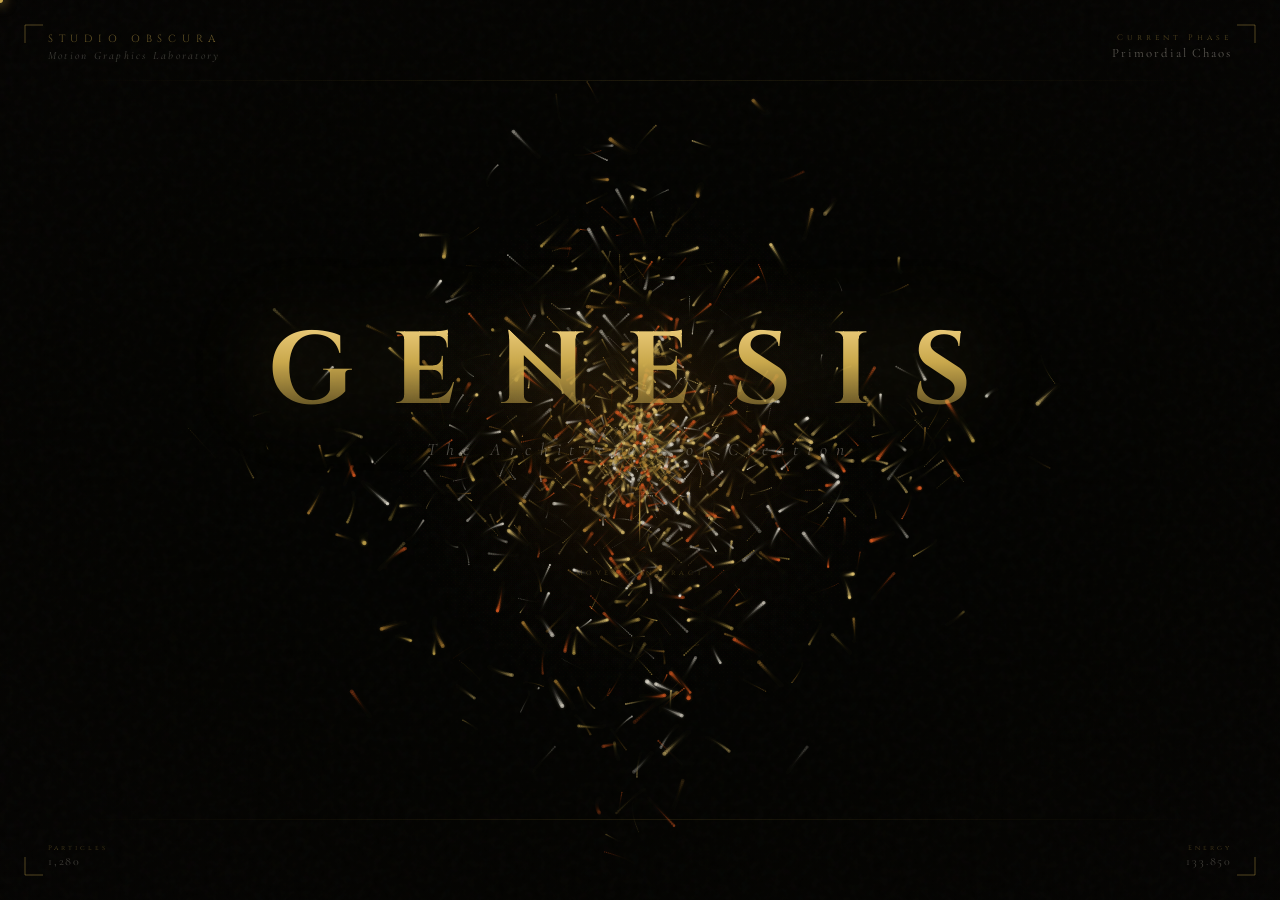
<file: proyectos/genesis/index.html>
<!DOCTYPE html>
<html lang="en">
<head>
<meta charset="UTF-8">
<meta name="viewport" content="width=device-width, initial-scale=1.0, viewport-fit=cover">
<title>GENESIS</title>
<style>
@import url('https://fonts.googleapis.com/css2?family=Cormorant+Garamond:ital,wght@0,300;0,400;1,300&family=Cinzel:wght@400;700&display=swap');

*, *::before, *::after { margin: 0; padding: 0; box-sizing: border-box; }

:root {
  --gold: #c9a84c;
  --gold-light: #f0d080;
  --cream: #f5efe0;
  --ink: #0a0806;
  --ember: #e85d20;
  --void: #050403;
}

html, body {
  width: 100%;
  height: 100%;
  min-height: 100%;
  background: var(--void);
  overflow: hidden;
  overscroll-behavior: none;
  font-family: 'Cormorant Garamond', serif;
}

@media (hover: hover) and (pointer: fine) {
  html, body { cursor: none; }
}

#cursor {
  position: fixed;
  width: 6px; height: 6px;
  background: var(--gold);
  border-radius: 50%;
  pointer-events: none;
  z-index: 1000;
  transform: translate(-50%, -50%);
  transition: width .15s, height .15s, opacity .15s;
  box-shadow: 0 0 12px 2px rgba(201,168,76,.6);
}
#cursor-ring {
  position: fixed;
  width: 36px; height: 36px;
  border: 1px solid rgba(201,168,76,.35);
  border-radius: 50%;
  pointer-events: none;
  z-index: 999;
  transform: translate(-50%, -50%);
  transition: all .08s ease-out;
}

canvas {
  position: fixed;
  inset: 0;
  width: 100%;
  height: 100%;
  display: block;
  touch-action: none;
}

#ui {
  position: fixed;
  inset: 0;
  pointer-events: none;
  z-index: 10;
}

#top-bar {
  position: absolute;
  top: 0; left: 0; right: 0;
  padding: 32px 48px;
  display: flex;
  justify-content: space-between;
  align-items: flex-start;
}

#brand {
  opacity: 0;
  animation: fadeUp .8s ease forwards 1.2s;
}
#brand-title {
  font-family: 'Cinzel', serif;
  font-size: .65rem;
  letter-spacing: .55em;
  color: rgba(201,168,76,.5);
  text-transform: uppercase;
}
#brand-sub {
  font-family: 'Cormorant Garamond', serif;
  font-style: italic;
  font-size: .7rem;
  color: rgba(245,239,224,.25);
  letter-spacing: .2em;
  margin-top: 3px;
}

#top-right {
  text-align: right;
  opacity: 0;
  animation: fadeUp .8s ease forwards 1.4s;
}
#phase-label {
  font-family: 'Cinzel', serif;
  font-size: .5rem;
  letter-spacing: .5em;
  color: rgba(201,168,76,.4);
}
#phase-value {
  font-family: 'Cormorant Garamond', serif;
  font-size: .8rem;
  color: rgba(245,239,224,.35);
  letter-spacing: .15em;
  margin-top: 2px;
}

#center-ui {
  position: absolute;
  top: 50%;
  left: 50%;
  transform: translate(-50%, -50%);
  text-align: center;
  pointer-events: none;
}

#title-main {
  font-family: 'Cinzel', serif;
  font-size: clamp(3.5rem, 8vw, 7rem);
  font-weight: 700;
  letter-spacing: .4em;
  color: transparent;
  background: linear-gradient(180deg, var(--gold-light) 0%, var(--gold) 40%, rgba(201,168,76,.3) 100%);
  -webkit-background-clip: text;
  background-clip: text;
  line-height: 1;
  opacity: 0;
  animation: titleReveal 2s cubic-bezier(.16,1,.3,1) forwards .3s;
  filter: drop-shadow(0 0 40px rgba(201,168,76,.3));
}

#title-sub {
  font-family: 'Cormorant Garamond', serif;
  font-style: italic;
  font-size: clamp(.8rem, 2vw, 1.1rem);
  letter-spacing: .5em;
  color: rgba(245,239,224,.3);
  margin-top: 16px;
  opacity: 0;
  animation: fadeUp .8s ease forwards 1s;
}

#title-line {
  width: 1px;
  height: 0;
  background: linear-gradient(180deg, transparent, var(--gold), transparent);
  margin: 24px auto;
  animation: lineGrow .6s ease forwards 1.6s;
}

#scroll-hint {
  font-family: 'Cinzel', serif;
  font-size: .45rem;
  letter-spacing: .5em;
  color: rgba(201,168,76,.3);
  opacity: 0;
  animation: fadeUp .6s ease forwards 2.2s, breathe 3s ease-in-out infinite 2.8s;
}

#bottom-bar {
  position: absolute;
  bottom: 0; left: 0; right: 0;
  padding: 32px 48px;
  display: flex;
  justify-content: space-between;
  align-items: flex-end;
}

.bottom-stat {
  opacity: 0;
  animation: fadeUp .6s ease forwards 1.8s;
}
.bottom-stat:last-child { animation-delay: 2s; }

.stat-label {
  font-family: 'Cinzel', serif;
  font-size: .42rem;
  letter-spacing: .45em;
  color: rgba(201,168,76,.35);
  display: block;
}
.stat-val {
  font-family: 'Cormorant Garamond', serif;
  font-size: .75rem;
  color: rgba(245,239,224,.25);
  letter-spacing: .15em;
  display: block;
  margin-top: 2px;
}

.corner-mark {
  position: absolute;
  width: 20px; height: 20px;
  opacity: 0;
  animation: fadeIn .4s ease forwards;
}
.corner-mark svg { width: 100%; height: 100%; }
.cm-tl { top: 24px; left: 24px; animation-delay: 2s; }
.cm-tr { top: 24px; right: 24px; animation-delay: 2.1s; }
.cm-bl { bottom: 24px; left: 24px; animation-delay: 2.2s; }
.cm-br { bottom: 24px; right: 24px; animation-delay: 2.3s; }

#vignette {
  position: fixed;
  inset: 0;
  background: radial-gradient(ellipse at center, transparent 35%, rgba(5,4,3,.85) 100%);
  pointer-events: none;
  z-index: 5;
}

#grain {
  position: fixed;
  inset: -50%;
  width: 200%; height: 200%;
  background-image: url("data:image/svg+xml,%3Csvg viewBox='0 0 256 256' xmlns='http://www.w3.org/2000/svg'%3E%3Cfilter id='noise'%3E%3CfeTurbulence type='fractalNoise' baseFrequency='0.9' numOctaves='4' stitchTiles='stitch'/%3E%3C/filter%3E%3Crect width='100%25' height='100%25' filter='url(%23noise)' opacity='0.04'/%3E%3C/svg%3E");
  pointer-events: none;
  z-index: 6;
  opacity: .6;
  animation: grainShift 8s steps(1) infinite;
}

.h-rule {
  position: absolute;
  left: 48px; right: 48px;
  height: 1px;
  background: linear-gradient(90deg, transparent, rgba(201,168,76,.12), transparent);
  opacity: 0;
  animation: fadeIn .4s ease forwards;
}
.h-rule-top { top: 80px; animation-delay: 1.8s; }
.h-rule-bottom { bottom: 80px; animation-delay: 2s; }


@media (hover: none), (pointer: coarse) {
  #cursor,
  #cursor-ring {
    display: none;
  }
}

@media (max-width: 768px) {
  #top-bar,
  #bottom-bar {
    padding-left: max(24px, env(safe-area-inset-left));
    padding-right: max(24px, env(safe-area-inset-right));
  }

  #top-bar {
    padding-top: max(24px, env(safe-area-inset-top));
  }

  #bottom-bar {
    padding-bottom: max(24px, env(safe-area-inset-bottom));
  }

  .h-rule {
    left: 24px;
    right: 24px;
  }

  #title-main {
    font-size: clamp(2.6rem, 14vw, 5rem);
    letter-spacing: .22em;
    padding-left: .22em;
  }

  #title-sub {
    font-size: clamp(.72rem, 3.6vw, 1rem);
    letter-spacing: .28em;
    padding-left: .28em;
  }

  #scroll-hint {
    letter-spacing: .34em;
    padding-left: .34em;
  }

  @keyframes titleReveal {
    from { opacity: 0; transform: scale(.94) translateY(20px); letter-spacing: .34em; }
    to   { opacity: 1; transform: scale(1) translateY(0); letter-spacing: .22em; }
  }
}

@media (max-width: 480px) {
  #top-bar,
  #bottom-bar {
    padding-left: max(18px, env(safe-area-inset-left));
    padding-right: max(18px, env(safe-area-inset-right));
  }

  #top-bar {
    padding-top: max(18px, env(safe-area-inset-top));
  }

  #bottom-bar {
    padding-bottom: max(18px, env(safe-area-inset-bottom));
  }

  #brand-title {
    font-size: .56rem;
    letter-spacing: .36em;
  }

  #brand-sub {
    font-size: .62rem;
    letter-spacing: .12em;
  }

  #phase-label {
    font-size: .44rem;
    letter-spacing: .28em;
  }

  #phase-value {
    font-size: .68rem;
    letter-spacing: .09em;
  }

  #title-main {
    font-size: clamp(2.25rem, 15vw, 4rem);
    letter-spacing: .14em;
    padding-left: .14em;
  }

  #title-sub {
    max-width: 86vw;
    margin-left: auto;
    margin-right: auto;
    line-height: 1.45;
    letter-spacing: .2em;
    padding-left: .2em;
  }

  #title-line {
    margin: 18px auto;
  }

  #scroll-hint {
    font-size: .42rem;
    letter-spacing: .26em;
    padding-left: .26em;
  }

  .corner-mark {
    width: 14px;
    height: 14px;
  }

  .cm-tl { top: 14px; left: 14px; }
  .cm-tr { top: 14px; right: 14px; }
  .cm-bl { bottom: 14px; left: 14px; }
  .cm-br { bottom: 14px; right: 14px; }

  .h-rule {
    left: 18px;
    right: 18px;
  }

  .h-rule-top { top: 68px; }
  .h-rule-bottom { bottom: 68px; }

  .stat-label {
    font-size: .38rem;
    letter-spacing: .3em;
  }

  .stat-val {
    font-size: .68rem;
  }

  @keyframes titleReveal {
    from { opacity: 0; transform: scale(.94) translateY(16px); letter-spacing: .24em; }
    to   { opacity: 1; transform: scale(1) translateY(0); letter-spacing: .14em; }
  }
}

@media (max-height: 520px) and (orientation: landscape) {
  #top-bar {
    padding-top: 14px;
    padding-bottom: 0;
  }

  #bottom-bar {
    padding-bottom: 14px;
    padding-top: 0;
  }

  .corner-mark,
  .h-rule,
  #title-line {
    display: none;
  }

  #center-ui {
    top: 51%;
  }

  #title-main {
    font-size: clamp(2rem, 10vw, 4rem);
  }

  #title-sub {
    margin-top: 8px;
  }

  #scroll-hint {
    margin-top: 12px;
  }
}

@media (prefers-reduced-motion: reduce) {
  #brand,
  #top-right,
  #title-main,
  #title-sub,
  #scroll-hint,
  .bottom-stat,
  .corner-mark,
  .h-rule,
  #grain {
    animation: none !important;
  }

  #brand,
  #top-right,
  #title-main,
  #title-sub,
  #scroll-hint,
  .bottom-stat,
  .corner-mark,
  .h-rule {
    opacity: 1;
  }

  #title-line {
    height: 60px;
  }
}

@keyframes titleReveal {
  from { opacity: 0; transform: scale(.94) translateY(20px); }
  to   { opacity: 1; transform: scale(1) translateY(0); }
}
@keyframes fadeUp {
  from { opacity: 0; transform: translateY(12px); }
  to   { opacity: 1; transform: translateY(0); }
}
@keyframes fadeIn {
  from { opacity: 0; }
  to   { opacity: 1; }
}
@keyframes lineGrow {
  to { height: 60px; }
}
@keyframes breathe {
  0%, 100% { opacity: .3; }
  50%       { opacity: .6; }
}
@keyframes grainShift {
  0%   { transform: translate(0,0); }
  10%  { transform: translate(-2%,-3%); }
  20%  { transform: translate(3%, 1%); }
  30%  { transform: translate(-1%, 4%); }
  40%  { transform: translate(4%,-2%); }
  50%  { transform: translate(-3%, 3%); }
  60%  { transform: translate(2%, 0%); }
  70%  { transform: translate(-4%, 2%); }
  80%  { transform: translate(1%,-4%); }
  90%  { transform: translate(3%, 3%); }
  100% { transform: translate(0,0); }
}
</style>
</head>
<body>

<div id="cursor"></div>
<div id="cursor-ring"></div>

<canvas id="c"></canvas>

<div id="vignette"></div>
<div id="grain"></div>

<div id="ui">
  <div id="top-bar">
    <div id="brand">
      <div id="brand-title">Studio Obscura</div>
      <div id="brand-sub">Motion Graphics Laboratory</div>
    </div>
    <div id="top-right">
      <div id="phase-label">Current Phase</div>
      <div id="phase-value">Primordial Chaos</div>
    </div>
  </div>

  <div class="corner-mark cm-tl"><svg viewBox="0 0 20 20" fill="none"><path d="M1 19V1H19" stroke="rgba(201,168,76,.4)" stroke-width="1"/></svg></div>
  <div class="corner-mark cm-tr"><svg viewBox="0 0 20 20" fill="none"><path d="M19 19V1H1" stroke="rgba(201,168,76,.4)" stroke-width="1"/></svg></div>
  <div class="corner-mark cm-bl"><svg viewBox="0 0 20 20" fill="none"><path d="M1 1V19H19" stroke="rgba(201,168,76,.4)" stroke-width="1"/></svg></div>
  <div class="corner-mark cm-br"><svg viewBox="0 0 20 20" fill="none"><path d="M19 1V19H1" stroke="rgba(201,168,76,.4)" stroke-width="1"/></svg></div>

  <div class="h-rule h-rule-top"></div>
  <div class="h-rule h-rule-bottom"></div>

  <div id="center-ui">
    <div id="title-main">GENESIS</div>
    <div id="title-sub">The Architecture of Creation</div>
    <div id="title-line"></div>
    <div id="scroll-hint">Move to Interact</div>
  </div>

  <div id="bottom-bar">
    <div class="bottom-stat">
      <span class="stat-label">Particles</span>
      <span class="stat-val" id="stat-particles">0</span>
    </div>
    <div class="bottom-stat" style="text-align:right">
      <span class="stat-label">Energy</span>
      <span class="stat-val" id="stat-energy">0.000</span>
    </div>
  </div>
</div>

<script>
const canvas = document.getElementById('c');
const ctx    = canvas.getContext('2d', { alpha: false });
let W, H, cx, cy, DPR = 1;
let mouse = { x: 0, y: 0, vx: 0, vy: 0, active: false };
let time = 0;
let phase = 0;
let phaseTime = 0;

const PHASE_DURATION = [6, 8, 10, 999];
const PHASE_NAMES = ['Primordial Chaos', 'The Gathering', 'Sacred Order', 'Eternal Bloom'];
const reducedMotion = window.matchMedia('(prefers-reduced-motion: reduce)').matches;
const finePointer = window.matchMedia('(hover: hover) and (pointer: fine)').matches;

function getPoolSize() {
  const area = window.innerWidth * window.innerHeight;

  if (reducedMotion) return Math.min(420, Math.max(220, Math.round(area / 2600)));
  if (window.innerWidth <= 480) return Math.min(650, Math.max(360, Math.round(area / 1500)));
  if (window.innerWidth <= 900) return Math.min(1050, Math.max(600, Math.round(area / 1250)));

  return Math.min(1800, Math.max(1100, Math.round(area / 900)));
}

let POOL_SIZE = getPoolSize();
let particles = [];

function resize() {
  W = window.innerWidth;
  H = window.innerHeight;
  cx = W / 2;
  cy = H / 2;

  DPR = Math.min(window.devicePixelRatio || 1, 2);
  canvas.width = Math.round(W * DPR);
  canvas.height = Math.round(H * DPR);
  canvas.style.width = W + 'px';
  canvas.style.height = H + 'px';
  ctx.setTransform(DPR, 0, 0, DPR, 0, 0);

  if (!mouse.active) {
    mouse.x = cx;
    mouse.y = cy;
  }

  const nextPoolSize = getPoolSize();
  if (particles.length && nextPoolSize !== POOL_SIZE) {
    POOL_SIZE = nextPoolSize;

    if (particles.length > POOL_SIZE) {
      particles.length = POOL_SIZE;
    } else {
      while (particles.length < POOL_SIZE) particles.push(new Particle());
    }
  } else {
    POOL_SIZE = nextPoolSize;
  }
}

window.addEventListener('resize', resize, { passive: true });
window.addEventListener('orientationchange', resize, { passive: true });
resize();

const cursorDot  = document.getElementById('cursor');
const cursorRing = document.getElementById('cursor-ring');
let cursorX = cx, cursorY = cy, ringX = cx, ringY = cy;

function setPointerPosition(x, y) {
  mouse.vx = x - mouse.x;
  mouse.vy = y - mouse.y;
  mouse.x = x;
  mouse.y = y;
  mouse.active = true;

  cursorX = x;
  cursorY = y;

  if (finePointer) {
    cursorDot.style.left = cursorX + 'px';
    cursorDot.style.top  = cursorY + 'px';
  }
}

window.addEventListener('pointermove', e => {
  setPointerPosition(e.clientX, e.clientY);
}, { passive: true });

window.addEventListener('pointerdown', e => {
  setPointerPosition(e.clientX, e.clientY);
}, { passive: true });

window.addEventListener('pointerup', () => {
  if (!finePointer) mouse.active = false;
}, { passive: true });

window.addEventListener('pointercancel', () => {
  if (!finePointer) mouse.active = false;
}, { passive: true });

window.addEventListener('pointerleave', () => {
  if (finePointer) mouse.active = false;
}, { passive: true });

document.getElementById('scroll-hint').textContent =
  finePointer ? 'Move to Interact' : 'Touch to Interact';

class Particle {
  constructor() { this.reset(); }

  reset() {
    const angle  = Math.random() * Math.PI * 2;
    const radius = Math.random() * Math.min(W,H) * .5;
    this.x  = cx + Math.cos(angle) * radius * Math.random();
    this.y  = cy + Math.sin(angle) * radius * Math.random();
    const speed = Math.random() * .8 + .1;
    this.vx = (Math.random() - .5) * speed * 2;
    this.vy = (Math.random() - .5) * speed * 2;
    this.life    = 0;
    this.maxLife = 180 + Math.random() * 300;
    this.size    = Math.random() * 1.8 + .3;
    const palette = [
      [201,168, 76],
      [240,208,120],
      [232, 93, 32],
      [245,239,224],
      [180,130, 50],
    ];
    const col = palette[Math.floor(Math.random() * palette.length)];
    this.r = col[0]; this.g = col[1]; this.b = col[2];
    this.alpha = 0;
    this.targetAlpha = Math.random() * .7 + .2;
    this.orbitAngle  = angle;
    this.orbitRadius = radius;
    this.orbitSpeed  = (Math.random() - .5) * .008;
    this.orbitEcc    = .5 + Math.random() * .5;
    this.noiseOffset = Math.random() * 1000;
    this.trail = [];
    this.trailLen = Math.floor(Math.random() * 8 + 3);
    this.active = true;
    return this;
  }

  update() {
    this.life++;
    const t2 = this.life / this.maxLife;
    if(t2 < .1) this.alpha += (this.targetAlpha - this.alpha) * .1;
    else if(t2 > .8) this.alpha *= .97;

    this.trail.unshift({ x: this.x, y: this.y, a: this.alpha });
    if(this.trail.length > this.trailLen) this.trail.pop();

    if(phase === 0)      this._chaos();
    else if(phase === 1) this._gather();
    else if(phase === 2) this._orbit();
    else                 this._bloom();

    if(mouse.active) {
      const mdx = this.x - mouse.x;
      const mdy = this.y - mouse.y;
      const md  = Math.sqrt(mdx*mdx + mdy*mdy) || 1;
      const interactionRadius = finePointer ? 120 : 145;

      if(md < interactionRadius) {
        const force = (interactionRadius - md) / interactionRadius;
        const strength = finePointer ? 1.5 : 1.25;
        this.vx += (mdx/md) * force * strength;
        this.vy += (mdy/md) * force * strength;
      }
    }

    this.vx *= .94; this.vy *= .94;
    this.x  += this.vx; this.y  += this.vy;

    if(this.x < -50)  this.x = W + 50;
    if(this.x > W+50) this.x = -50;
    if(this.y < -50)  this.y = H + 50;
    if(this.y > H+50) this.y = -50;

    if(this.life >= this.maxLife) this.reset();
  }

  _chaos() {
    const n = this.noiseOffset + time * .5;
    this.vx += Math.sin(n*1.3 + this.y*.01) * .15;
    this.vy += Math.cos(n*.9  + this.x*.01) * .15;
  }

  _gather() {
    const dx = cx - this.x, dy = cy - this.y;
    const d  = Math.sqrt(dx*dx + dy*dy) || 1;
    this.vx += dx/d * .018;
    this.vy += dy/d * .018;
    this.vx += (-dy/d) * .008;
    this.vy += ( dx/d) * .008;
  }

  _orbit() {
    this.orbitAngle += this.orbitSpeed;
    const tx = cx + Math.cos(this.orbitAngle) * this.orbitRadius * this.orbitEcc;
    const ty = cy + Math.sin(this.orbitAngle) * this.orbitRadius;
    this.vx += (tx - this.x) * .015;
    this.vy += (ty - this.y) * .015;
  }

  _bloom() {
    const ang = Math.atan2(this.y - cy, this.x - cx);
    const targetR = 80 + Math.sin(ang*6 + time*.5)*60 + Math.cos(ang*3 + time*.3)*40 + this.orbitRadius*.3;
    const tx = cx + Math.cos(ang) * targetR;
    const ty = cy + Math.sin(ang) * targetR;
    this.vx += (tx - this.x) * .012;
    this.vy += (ty - this.y) * .012;
    this.orbitAngle += this.orbitSpeed * .5;
  }

  draw() {
    if(this.alpha < .005) return;
    if(this.trail.length > 1) {
      for(let i=0; i<this.trail.length-1; i++) {
        const a = this.trail[i].a * (1 - i/this.trail.length) * .4;
        ctx.beginPath();
        ctx.moveTo(this.trail[i].x,   this.trail[i].y);
        ctx.lineTo(this.trail[i+1].x, this.trail[i+1].y);
        ctx.strokeStyle = `rgba(${this.r},${this.g},${this.b},${a})`;
        ctx.lineWidth = this.size * (1 - i/this.trail.length) * .8;
        ctx.stroke();
      }
    }
    ctx.beginPath();
    ctx.arc(this.x, this.y, this.size, 0, Math.PI*2);
    ctx.fillStyle = `rgba(${this.r},${this.g},${this.b},${this.alpha})`;
    ctx.fill();
    if(this.alpha > .5 && this.size > 1) {
      const grd = ctx.createRadialGradient(this.x,this.y,0,this.x,this.y,this.size*2.5);
      grd.addColorStop(0, `rgba(${this.r},${this.g},${this.b},${this.alpha*.3})`);
      grd.addColorStop(1, 'rgba(0,0,0,0)');
      ctx.beginPath();
      ctx.arc(this.x,this.y,this.size*2.5,0,Math.PI*2);
      ctx.fillStyle = grd; ctx.fill();
    }
  }
}

for(let i=0; i<POOL_SIZE; i++) particles.push(new Particle());

function drawGeometry() {
  if(phase < 2) return;
  const alpha = .15;
  const R = Math.min(W,H) * .28;
  ctx.save();
  ctx.globalAlpha = alpha;
  ctx.strokeStyle = 'rgba(201,168,76,1)';
  ctx.lineWidth = .5;

  const rings = phase === 3 ? 3 : 1;
  for(let ring=0; ring<=rings; ring++) {
    const centers = ring === 0 ? [[cx,cy]] :
      Array.from({length:6},(_,i)=>[
        cx + Math.cos(i*Math.PI/3 + time*.05)*R*.5*ring,
        cy + Math.sin(i*Math.PI/3 + time*.05)*R*.5*ring
      ]);
    centers.forEach(([ox,oy])=>{
      ctx.beginPath(); ctx.arc(ox,oy,R*.5,0,Math.PI*2); ctx.stroke();
    });
  }

  if(phase === 3) {
    const pts = 5;
    ctx.beginPath();
    for(let i=0; i<=pts; i++) {
      const a = (i/pts)*Math.PI*2 - Math.PI/2 + time*.03;
      i===0 ? ctx.moveTo(cx+Math.cos(a)*R, cy+Math.sin(a)*R)
            : ctx.lineTo(cx+Math.cos(a)*R, cy+Math.sin(a)*R);
    }
    ctx.stroke();

    ctx.beginPath();
    for(let i=0; i<pts*2; i++) {
      const a = (i/(pts*2))*Math.PI*2 - Math.PI/2 + time*.03;
      const r = i%2===0 ? R : R*.382;
      i===0 ? ctx.moveTo(cx+Math.cos(a)*r, cy+Math.sin(a)*r)
            : ctx.lineTo(cx+Math.cos(a)*r, cy+Math.sin(a)*r);
    }
    ctx.closePath(); ctx.stroke();
  }

  ctx.globalAlpha = alpha * .5;
  ctx.beginPath(); ctx.moveTo(cx, cy-R*1.2); ctx.lineTo(cx, cy+R*1.2); ctx.stroke();
  ctx.beginPath(); ctx.moveTo(cx-R*1.2, cy); ctx.lineTo(cx+R*1.2, cy); ctx.stroke();
  ctx.restore();
}

function drawNebula() {
  const intensity = phase===0?.15 : phase===1?(.3+Math.sin(time*.8)*.1) : phase===2?.25 : (.35+Math.sin(time*.4)*.1);
  const radius    = phase===0?Math.min(W,H)*.3 : phase===1?(Math.min(W,H)*.2+Math.sin(time)*.05*Math.min(W,H)) : Math.min(W,H)*.22;
  const grd = ctx.createRadialGradient(cx,cy,0,cx,cy,radius);
  grd.addColorStop(0,  `rgba(201,168,76,${intensity*.3})`);
  grd.addColorStop(.2, `rgba(180,100,30,${intensity*.2})`);
  grd.addColorStop(.6, `rgba(80,40,10,${intensity*.08})`);
  grd.addColorStop(1,  'rgba(5,4,3,0)');
  ctx.beginPath(); ctx.arc(cx,cy,radius,0,Math.PI*2);
  ctx.fillStyle=grd; ctx.fill();
}

function drawBeams() {
  if(phase < 1) return;
  const count = phase===1?3:phase===2?6:8;
  const alpha = phase===1?.04:.025;
  ctx.save();
  for(let i=0; i<count; i++) {
    const ang = (i/count)*Math.PI*2 + time*.04;
    const len = Math.min(W,H)*.55;
    const grd = ctx.createLinearGradient(cx,cy,cx+Math.cos(ang)*len,cy+Math.sin(ang)*len);
    grd.addColorStop(0, `rgba(201,168,76,${alpha*3})`);
    grd.addColorStop(.4,`rgba(201,168,76,${alpha})`);
    grd.addColorStop(1, 'rgba(201,168,76,0)');
    ctx.beginPath(); ctx.moveTo(cx,cy); ctx.lineTo(cx+Math.cos(ang)*len,cy+Math.sin(ang)*len);
    ctx.strokeStyle=grd; ctx.lineWidth=40+Math.sin(time+i)*10; ctx.stroke();
  }
  ctx.restore();
}

function updateStats() {
  let energy = 0;
  particles.forEach(p => { energy += Math.sqrt(p.vx*p.vx+p.vy*p.vy)*p.alpha; });
  document.getElementById('stat-particles').textContent = POOL_SIZE.toLocaleString();
  document.getElementById('stat-energy').textContent = energy.toFixed(3);
}

let last = 0;
function loop(ts) {
  if (!last) last = ts;
  const dt = Math.min((ts-last)/16.67, 2);
  last = ts;
  time += .016 * dt;
  phaseTime += .016 * dt;

  if(phaseTime >= PHASE_DURATION[phase]) {
    phase = Math.min(phase+1, 3);
    if(phase < 3) phaseTime = 0;
    document.getElementById('phase-value').textContent = PHASE_NAMES[phase];
  }

  ctx.fillStyle = `rgba(5,4,3,${phase===0?.25:.18})`;
  ctx.fillRect(0,0,W,H);

  drawNebula();
  drawBeams();
  drawGeometry();
  particles.forEach(p => { p.update(); p.draw(); });

  if(finePointer) {
    ringX += (cursorX-ringX)*.1;
    ringY += (cursorY-ringY)*.1;
    cursorRing.style.left = ringX+'px';
    cursorRing.style.top  = ringY+'px';
  }

  if(Math.floor(time*8)%8===0) updateStats();
  requestAnimationFrame(loop);
}
requestAnimationFrame(loop);
</script>
</body>
</html>
</file>
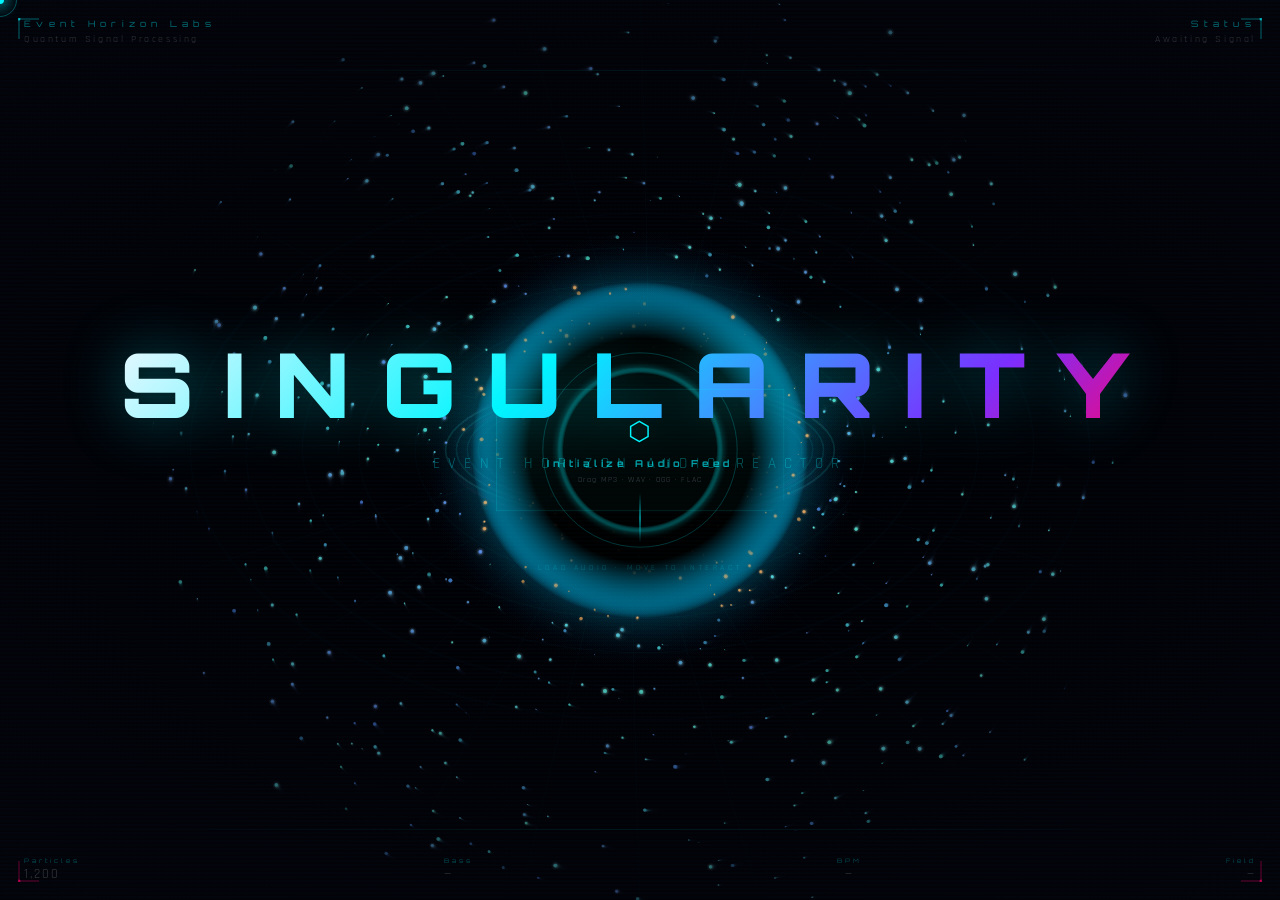
<file: proyectos/Singularity/index.html>
<!DOCTYPE html>
<html lang="en">
<head>
<meta charset="UTF-8">
<meta name="viewport" content="width=device-width, initial-scale=1.0, viewport-fit=cover">
<title>SINGULARITY</title>
<style>
@import url('https://fonts.googleapis.com/css2?family=Rajdhani:wght@300;400;600;700&family=Orbitron:wght@400;700;900&display=swap');

*,*::before,*::after{margin:0;padding:0;box-sizing:border-box}
:root{
  --cyan:#00f5ff;--magenta:#ff006e;--white:#f0f8ff;
  --dim:#0a0a0f;--void:#03030a;--plasma:#7b2fff;
}
html,body{width:100%;height:100%;min-height:100dvh;background:var(--void);overflow:hidden;overscroll-behavior:none;-webkit-text-size-adjust:100%;touch-action:none}
@media (hover:hover) and (pointer:fine){html,body{cursor:none}}
@media (hover:none),(pointer:coarse){#cur,#cur-ring{display:none!important}}

/* Cursor */
#cur{position:fixed;width:8px;height:8px;background:var(--cyan);border-radius:50%;pointer-events:none;z-index:1000;transform:translate(-50%,-50%);box-shadow:0 0 14px 3px rgba(0,245,255,.7);transition:width .1s,height .1s}
#cur-ring{position:fixed;width:34px;height:34px;border:1px solid rgba(0,245,255,.3);border-radius:50%;pointer-events:none;z-index:999;transform:translate(-50%,-50%)}

canvas{position:fixed;top:0;left:0;width:100%;height:100%}

/* Vignette */
#vig{position:fixed;inset:0;background:radial-gradient(ellipse at center,transparent 20%,rgba(3,3,10,.95) 100%);pointer-events:none;z-index:5}

/* Scanlines */
#scan{position:fixed;inset:0;background:repeating-linear-gradient(0deg,transparent,transparent 2px,rgba(0,245,255,.012) 2px,rgba(0,245,255,.012) 4px);pointer-events:none;z-index:6;animation:scanmove 12s linear infinite}
@keyframes scanmove{from{background-position:0 0}to{background-position:0 100px}}

/* UI */
#ui{position:fixed;inset:0;pointer-events:none;z-index:10}

/* Top */
#topbar{position:absolute;top:0;left:0;right:0;padding:calc(18px + env(safe-area-inset-top)) max(18px,calc(24px + env(safe-area-inset-right))) 0 max(18px,calc(24px + env(safe-area-inset-left)));display:flex;justify-content:space-between;align-items:flex-start;gap:16px}
.tl{opacity:0;animation:fu .6s ease forwards 1s}
.tr{opacity:0;animation:fu .6s ease forwards 1.2s;text-align:right}
.brand{font-family:'Orbitron',sans-serif;font-size:.55rem;letter-spacing:.6em;color:rgba(0,245,255,.45);display:block}
.brand-sub{font-family:'Rajdhani',sans-serif;font-size:.65rem;color:rgba(240,248,255,.2);letter-spacing:.25em;margin-top:3px;display:block}

/* Title */
#center-ui{position:absolute;top:50%;left:50%;transform:translate(-50%,-50%);text-align:center;pointer-events:none}
#title-main{font-family:'Orbitron',sans-serif;font-weight:900;font-size:clamp(2.5rem,7vw,6rem);letter-spacing:.35em;color:transparent;background:linear-gradient(135deg,var(--white) 0%,var(--cyan) 40%,var(--plasma) 80%,var(--magenta) 100%);-webkit-background-clip:text;background-clip:text;opacity:0;animation:trev 1.8s cubic-bezier(.16,1,.3,1) forwards .4s;filter:drop-shadow(0 0 30px rgba(0,245,255,.4))}
@keyframes trev{from{opacity:0;letter-spacing:.6em;transform:scale(.92)}to{opacity:1;letter-spacing:.35em;transform:scale(1)}}
#title-sub{font-family:'Rajdhani',sans-serif;font-size:clamp(.65rem,1.6vw,.95rem);letter-spacing:.55em;color:rgba(0,245,255,.35);margin-top:14px;opacity:0;animation:fu .7s ease forwards 1.1s;text-transform:uppercase}
#title-line{width:1px;height:0;background:linear-gradient(180deg,transparent,var(--cyan),transparent);margin:20px auto;animation:lg .5s ease forwards 1.7s}
@keyframes lg{to{height:50px}}
#hint{font-family:'Rajdhani',sans-serif;font-size:.5rem;letter-spacing:.45em;color:rgba(0,245,255,.25);opacity:0;animation:fu .5s ease forwards 2.1s,breathe 3s ease-in-out infinite 2.6s;text-transform:uppercase}
@keyframes breathe{0%,100%{opacity:.25}50%{opacity:.5}}

/* Corners */
.cm{position:absolute;width:22px;height:22px;opacity:0;animation:fi .3s ease forwards}
.cm svg{width:100%;height:100%}
.cm-tl{top:18px;left:18px;animation-delay:2s}.cm-tr{top:18px;right:18px;animation-delay:2.1s}
.cm-bl{bottom:18px;left:18px;animation-delay:2.2s}.cm-br{bottom:18px;right:18px;animation-delay:2.3s}

/* H-rules */
.hr{position:absolute;left:42px;right:42px;height:1px;background:linear-gradient(90deg,transparent,rgba(0,245,255,.08),transparent);opacity:0;animation:fi .3s ease forwards}
.hr-t{top:70px;animation-delay:1.8s}.hr-b{bottom:70px;animation-delay:1.9s}

/* Bottom bar */
#botbar{position:absolute;bottom:0;left:0;right:0;padding:0 max(18px,calc(24px + env(safe-area-inset-right))) calc(18px + env(safe-area-inset-bottom)) max(18px,calc(24px + env(safe-area-inset-left)));display:flex;justify-content:space-between;align-items:flex-end;gap:12px}
.bs{opacity:0;animation:fu .5s ease forwards}
.bs1{animation-delay:1.8s}.bs2{animation-delay:1.9s}.bs3{animation-delay:2s}.bs4{animation-delay:2.1s}
.sl{font-family:'Orbitron',sans-serif;font-size:.38rem;letter-spacing:.5em;color:rgba(0,245,255,.3);display:block}
.sv{font-family:'Rajdhani',sans-serif;font-size:.8rem;color:rgba(240,248,255,.22);letter-spacing:.15em;display:block;margin-top:2px}

/* Upload panel */
#upload-panel{position:fixed;top:50%;left:50%;transform:translate(-50%,-50%);z-index:20;display:flex;flex-direction:column;align-items:center;gap:18px;transition:opacity .6s,transform .6s;pointer-events:auto}
#upload-panel.gone{opacity:0;transform:translate(-50%,calc(-50% + 20px));pointer-events:none}
.dz{border:1px solid rgba(0,245,255,.2);padding:26px clamp(24px,7vw,50px);text-align:center;cursor:pointer;background:rgba(0,245,255,.02);transition:all .3s;position:relative;clip-path:polygon(12px 0%,100% 0%,100% calc(100% - 12px),calc(100% - 12px) 100%,0% 100%,0% 12px)}
.dz::before{content:'';position:absolute;inset:0;background:linear-gradient(135deg,rgba(0,245,255,.04) 0%,transparent 50%);pointer-events:none}
.dz:hover{border-color:rgba(0,245,255,.5);background:rgba(0,245,255,.06);box-shadow:0 0 30px rgba(0,245,255,.12),inset 0 0 30px rgba(0,245,255,.03)}
.dz.over{border-color:var(--magenta);box-shadow:0 0 30px rgba(255,0,110,.25)}
.dz-ico{font-size:1.6rem;display:block;margin-bottom:10px;color:var(--cyan)}
.dz h3{font-family:'Orbitron',sans-serif;font-size:.6rem;letter-spacing:.4em;color:rgba(0,245,255,.65);margin-bottom:5px}
.dz p{font-size:.52rem;color:rgba(240,248,255,.25);letter-spacing:.15em;font-family:'Rajdhani',sans-serif}
#fi{display:none}

/* Now playing */
#nowplay{position:fixed;bottom:calc(20px + env(safe-area-inset-bottom));left:50%;transform:translateX(-50%);z-index:20;text-align:center;opacity:0;transition:opacity .6s;pointer-events:none}
#nowplay.show{opacity:1;pointer-events:auto}
#tname{font-family:'Orbitron',sans-serif;font-size:clamp(.48rem,1.3vw,.72rem);letter-spacing:.3em;color:rgba(0,245,255,.7);margin-bottom:10px;filter:drop-shadow(0 0 8px rgba(0,245,255,.5))}
.pbc{display:flex;gap:10px;justify-content:center;margin-bottom:10px}
#pw{width:min(260px,72vw);height:1px;background:rgba(0,245,255,.12);cursor:pointer;margin:0 auto 8px;position:relative}
#pb{height:100%;background:linear-gradient(90deg,var(--cyan),var(--magenta));width:0%;box-shadow:0 0 6px var(--cyan)}
#td{font-size:.46rem;color:rgba(240,248,255,.25);letter-spacing:.18em;font-family:'Rajdhani',sans-serif}

.btn{font-family:'Orbitron',sans-serif;font-size:.45rem;letter-spacing:.3em;padding:10px 18px;min-height:44px;border:1px solid rgba(0,245,255,.3);background:transparent;color:rgba(0,245,255,.6);cursor:pointer;transition:all .25s;clip-path:polygon(8px 0%,100% 0%,100% calc(100% - 8px),calc(100% - 8px) 100%,0% 100%,0% 8px)}
.btn:hover{color:var(--cyan);border-color:rgba(0,245,255,.7);box-shadow:0 0 16px rgba(0,245,255,.25);background:rgba(0,245,255,.06)}
.btn.mg{border-color:rgba(255,0,110,.3);color:rgba(255,0,110,.6)}
.btn.mg:hover{color:var(--magenta);border-color:rgba(255,0,110,.7);box-shadow:0 0 16px rgba(255,0,110,.25)}

/* EQ */
#eq-bars{position:fixed;bottom:0;left:0;right:0;height:52px;z-index:8;pointer-events:none;display:flex;align-items:flex-end;gap:1px;padding:0 max(18px,calc(24px + env(safe-area-inset-right))) 0 max(18px,calc(24px + env(safe-area-inset-left)));opacity:0;transition:opacity .6s}
#eq-bars.show{opacity:1}
.eqb{flex:1;background:linear-gradient(0deg,rgba(0,245,255,.5),rgba(123,47,255,.2));transform-origin:bottom;height:0}

/* Waveform ring */
#wave-canvas{position:fixed;inset:0;pointer-events:none;z-index:4}

@keyframes fu{from{opacity:0;transform:translateY(8px)}to{opacity:1;transform:translateY(0)}}
@keyframes fi{from{opacity:0}to{opacity:1}}


/* Responsive + touch */
@media (max-width: 760px){
  #topbar{padding-top:calc(14px + env(safe-area-inset-top));align-items:flex-start}
  .brand{font-size:.48rem;letter-spacing:.38em}
  .brand-sub{font-size:.56rem;letter-spacing:.16em}
  #center-ui{width:min(92vw,700px)}
  #title-main{font-size:clamp(2rem,11vw,4.4rem);letter-spacing:.18em}
  @keyframes trev{from{opacity:0;letter-spacing:.34em;transform:scale(.92)}to{opacity:1;letter-spacing:.18em;transform:scale(1)}}
  #title-sub{font-size:clamp(.58rem,2.7vw,.85rem);letter-spacing:.28em;padding:0 10px}
  #hint{font-size:.48rem;letter-spacing:.3em}
  .hr{left:18px;right:18px}
  .hr-t{top:62px}.hr-b{bottom:74px}
  #botbar{display:grid;grid-template-columns:repeat(2,minmax(0,1fr));row-gap:8px}
  .bs,.bs3,.bs4{text-align:center!important}
  .sl{font-size:.34rem;letter-spacing:.28em}
  .sv{font-size:.68rem}
  #upload-panel{width:min(92vw,520px)}
  .dz{width:100%;padding:22px 20px}
  #nowplay{width:min(92vw,430px)}
  .pbc{gap:8px}
  .btn{flex:1;padding:10px 12px}
}

@media (max-width: 420px){
  .tr .brand-sub,.tl .brand-sub{max-width:42vw;white-space:normal}
  #title-main{font-size:clamp(1.65rem,10.5vw,3rem)}
  #title-line{margin:14px auto}
  #hint{letter-spacing:.2em}
}

@media (orientation: landscape) and (max-height: 560px){
  #topbar{padding-top:calc(8px + env(safe-area-inset-top))}
  .brand-sub{display:none}
  #center-ui{top:45%}
  #title-main{font-size:clamp(1.8rem,7vw,3.8rem)}
  #title-sub{margin-top:8px}
  #title-line{margin:10px auto}
  #botbar{padding-bottom:calc(8px + env(safe-area-inset-bottom))}
  #nowplay{bottom:calc(8px + env(safe-area-inset-bottom))}
}

@media (prefers-reduced-motion: reduce){
  *,*::before,*::after{animation-duration:.001ms!important;animation-iteration-count:1!important;scroll-behavior:auto!important}
}

</style>
</head>
<body>

<div id="cur"></div>
<div id="cur-ring"></div>
<canvas id="c"></canvas>
<canvas id="wave-canvas"></canvas>
<div id="vig"></div>
<div id="scan"></div>
<div id="eq-bars"></div>

<div id="ui">
  <div id="topbar">
    <div class="tl">
      <span class="brand">Event Horizon Labs</span>
      <span class="brand-sub">Quantum Signal Processing</span>
    </div>
    <div class="tr">
      <span class="brand">Status</span>
      <span class="brand-sub" id="status-val">Awaiting Signal</span>
    </div>
  </div>
  <div class="cm cm-tl"><svg viewBox="0 0 22 22" fill="none"><path d="M1 21V1H21" stroke="rgba(0,245,255,.4)" stroke-width="1"/><circle cx="1" cy="1" r="1.5" fill="rgba(0,245,255,.6)"/></svg></div>
  <div class="cm cm-tr"><svg viewBox="0 0 22 22" fill="none"><path d="M21 21V1H1" stroke="rgba(0,245,255,.4)" stroke-width="1"/><circle cx="21" cy="1" r="1.5" fill="rgba(0,245,255,.6)"/></svg></div>
  <div class="cm cm-bl"><svg viewBox="0 0 22 22" fill="none"><path d="M1 1V21H21" stroke="rgba(255,0,110,.4)" stroke-width="1"/><circle cx="1" cy="21" r="1.5" fill="rgba(255,0,110,.6)"/></svg></div>
  <div class="cm cm-br"><svg viewBox="0 0 22 22" fill="none"><path d="M21 1V21H1" stroke="rgba(255,0,110,.4)" stroke-width="1"/><circle cx="21" cy="21" r="1.5" fill="rgba(255,0,110,.6)"/></svg></div>
  <div class="hr hr-t"></div><div class="hr hr-b"></div>

  <div id="center-ui">
    <div id="title-main">SINGULARITY</div>
    <div id="title-sub">Event Horizon Audio Reactor</div>
    <div id="title-line"></div>
    <div id="hint">Load Audio · Move to Interact</div>
  </div>

  <div id="botbar">
    <div class="bs bs1"><span class="sl">Particles</span><span class="sv" id="s-p">0</span></div>
    <div class="bs bs2"><span class="sl">Bass</span><span class="sv" id="s-b">—</span></div>
    <div class="bs bs3" style="text-align:center"><span class="sl">BPM</span><span class="sv" id="s-bpm">—</span></div>
    <div class="bs bs4" style="text-align:right"><span class="sl">Field</span><span class="sv" id="s-f">—</span></div>
  </div>
</div>

<!-- Upload -->
<div id="upload-panel">
  <div class="dz" id="dz" onclick="document.getElementById('fi').click()">
    <span class="dz-ico">⬡</span>
    <h3>Initialize Audio Feed</h3>
    <p>Drag MP3 · WAV · OGG · FLAC</p>
  </div>
  <input type="file" id="fi" accept="audio/*">
</div>

<!-- Now Playing -->
<div id="nowplay">
  <div id="tname">—</div>
  <div class="pbc">
    <button class="btn" id="pbtn" onclick="togglePlay()">PLAY</button>
    <button class="btn mg" onclick="newTrack()">EJECT</button>
  </div>
  <div id="pw" onclick="seekA(event)"><div id="pb"></div></div>
  <div id="td">0:00 / 0:00</div>
</div>

<audio id="aud" crossorigin="anonymous"></audio>

<script>
// ═══════════════════════════════════════════════════
// SINGULARITY — Black Hole Audio Reactive Visualizer
// ═══════════════════════════════════════════════════

const canvas  = document.getElementById('c');
const wCanvas = document.getElementById('wave-canvas');
const ctx     = canvas.getContext('2d');
const wCtx    = wCanvas.getContext('2d');

let W,H,cx,cy,t=0,playing=false;
let mx=0,my=0,curX=0,curY=0,ringX=0,ringY=0;
const curDot  = document.getElementById('cur');
const curRing = document.getElementById('cur-ring');

// Audio
const audEl = document.getElementById('aud');
let actx,analyser,src,connected=false,freqData,timeData,bufLen;
let bass=0,mid=0,high=0,avg=0,bassHist=new Array(60).fill(0),beatDetected=false;
let bpmCounter=0,bpmTimer=0,bpmDisplay=0;

function resize(){
  const cssW=window.innerWidth;
  const cssH=window.innerHeight;
  const dpr=Math.min(window.devicePixelRatio||1,2);

  W=cssW;H=cssH;cx=W/2;cy=H/2;

  for(const cv of [canvas,wCanvas]){
    cv.width=Math.round(cssW*dpr);
    cv.height=Math.round(cssH*dpr);
    cv.style.width=cssW+'px';
    cv.style.height=cssH+'px';
  }

  ctx.setTransform(dpr,0,0,dpr,0,0);
  wCtx.setTransform(dpr,0,0,dpr,0,0);
}
window.addEventListener('resize',resize,{passive:true});
window.addEventListener('orientationchange',()=>setTimeout(resize,120),{passive:true});
resize();

function updatePointer(x,y){
  mx=x;my=y;curX=x;curY=y;
  curDot.style.left=x+'px';curDot.style.top=y+'px';
}

window.addEventListener('pointermove',e=>{
  updatePointer(e.clientX,e.clientY);
},{passive:true});

window.addEventListener('pointerdown',e=>{
  updatePointer(e.clientX,e.clientY);
},{passive:true});

// ── AUDIO ────────────────────────────────────────
function initAudio(){
  if(!actx){
    actx=new(window.AudioContext||window.webkitAudioContext)();
    analyser=actx.createAnalyser();
    analyser.fftSize=2048;analyser.smoothingTimeConstant=.78;
    bufLen=analyser.frequencyBinCount;
    freqData=new Uint8Array(bufLen);
    timeData=new Uint8Array(bufLen);
  }
  if(!connected){
    src=actx.createMediaElementSource(audEl);
    src.connect(analyser);analyser.connect(actx.destination);connected=true;
  }
}

function getAudio(){
  if(!analyser)return;
  analyser.getByteFrequencyData(freqData);
  analyser.getByteTimeDomainData(timeData);
  const a=(s,e)=>{let t=0;for(let i=s;i<e&&i<bufLen;i++)t+=freqData[i];return t/(e-s)/255};
  bass=a(0,8);mid=a(8,80);high=a(80,400);avg=a(0,bufLen);
  bassHist.push(bass);bassHist.shift();
  const mean=bassHist.reduce((a,b)=>a+b)/bassHist.length;
  const prev=beatDetected;
  beatDetected=bass>mean*1.5&&bass>.2;
  // BPM tracking
  if(beatDetected&&!prev){
    bpmCounter++;
    bpmTimer+=.016;
    if(bpmCounter>=4){bpmDisplay=Math.round((bpmCounter/bpmTimer)*60);bpmCounter=0;bpmTimer=0;}
  } else { bpmTimer+=.016; if(bpmTimer>4){bpmCounter=0;bpmTimer=0;} }
}

const fiEl=document.getElementById('fi'),dzEl=document.getElementById('dz');
fiEl.addEventListener('change',e=>loadFile(e.target.files[0]));
dzEl.addEventListener('dragover',e=>{e.preventDefault();dzEl.classList.add('over')});
dzEl.addEventListener('dragleave',()=>dzEl.classList.remove('over'));
dzEl.addEventListener('drop',e=>{e.preventDefault();dzEl.classList.remove('over');loadFile(e.dataTransfer.files[0])});

function loadFile(file){
  if(!file||!file.type.startsWith('audio'))return;
  initAudio();
  audEl.src=URL.createObjectURL(file);
  const playPromise=audEl.play();
  playing=true;
  if(playPromise&&typeof playPromise.catch==='function'){
    playPromise.catch(()=>{playing=false;document.getElementById('pbtn').textContent='PLAY';});
  }
  document.getElementById('pbtn').textContent='PAUSE';
  document.getElementById('tname').textContent=file.name.replace(/\.[^.]+$/,'').toUpperCase();
  document.getElementById('upload-panel').classList.add('gone');
  document.getElementById('nowplay').classList.add('show');
  document.getElementById('eq-bars').classList.add('show');
  document.getElementById('status-val').textContent='Signal Active';
  if(actx.state==='suspended')actx.resume();
}
function togglePlay(){
  if(!audEl.src)return;
  if(actx&&actx.state==='suspended')actx.resume();
  if(playing){audEl.pause();playing=false;document.getElementById('pbtn').textContent='PLAY';}
  else{audEl.play();playing=true;document.getElementById('pbtn').textContent='PAUSE';}
}
function newTrack(){
  audEl.pause();playing=false;
  document.getElementById('upload-panel').classList.remove('gone');
  document.getElementById('nowplay').classList.remove('show');
  document.getElementById('eq-bars').classList.remove('show');
  document.getElementById('status-val').textContent='Awaiting Signal';
  fiEl.value='';bass=mid=high=avg=0;beatDetected=false;
}
function seekA(e){if(!audEl.duration)return;const r=document.getElementById('pw').getBoundingClientRect();const ratio=Math.max(0,Math.min(1,(e.clientX-r.left)/r.width));audEl.currentTime=ratio*audEl.duration;}
audEl.addEventListener('timeupdate',()=>{
  if(!audEl.duration)return;
  document.getElementById('pb').style.width=(audEl.currentTime/audEl.duration*100)+'%';
  const f=n=>`${Math.floor(n/60)}:${String(Math.floor(n%60)).padStart(2,'0')}`;
  document.getElementById('td').textContent=`${f(audEl.currentTime)} / ${f(audEl.duration)}`;
});
audEl.addEventListener('ended',()=>{playing=false;document.getElementById('pbtn').textContent='PLAY';});

// ── EQ BARS ──────────────────────────────────────
const eqWrap=document.getElementById('eq-bars');
const EQN=80;const eqEls=[];
for(let i=0;i<EQN;i++){const d=document.createElement('div');d.className='eqb';eqWrap.appendChild(d);eqEls.push(d);}
function updateEQ(){
  if(!freqData)return;
  for(let i=0;i<EQN;i++){
    const v=(freqData[Math.floor(i/EQN*bufLen*.5)]||0)/255;
    eqEls[i].style.height=(v*52)+'px';
  }
}

// ══════════════════════════════════════════════════
// BLACK HOLE SYSTEM
// ══════════════════════════════════════════════════
// Accretion disk, event horizon, jets, particles

// ── ACCRETION DISK ───────────────────────────────
function drawAccretionDisk(){
  const baseR = Math.min(W,H)*.12;
  const audioR = playing ? bass*60 : 0;
  const R = baseR+audioR;
  const tilt = .35; // perspective tilt

  // Outer glow rings
  for(let r=0;r<6;r++){
    const rr = R*(1.8 - r*.1);
    const alpha = playing ? (.04+mid*.06)*(1-r/6) : .025*(1-r/6);
    const hue = playing ? (180+bass*80) : 185;
    ctx.beginPath();
    ctx.ellipse(cx,cy,rr,rr*tilt,0,0,Math.PI*2);
    ctx.strokeStyle=`hsla(${hue},100%,65%,${alpha})`;
    ctx.lineWidth=playing?2+bass*6:2;
    ctx.stroke();
  }

  // Bright disk bands
  const bands=12;
  for(let b=0;b<bands;b++){
    const innerR=R*(.9+b*.08);
    const outerR=R*(.95+b*.08);
    const speed=.3+b*.05;
    const angle=t*speed*(b%2===0?1:-1);
    const bandHue=playing?(160+b*12+bass*60):(160+b*12);
    const bandA=playing?(.15+avg*.2)*(1-b/bands*.5):.08*(1-b/bands*.5);

    // Draw band as rotated ellipse arc
    ctx.beginPath();
    ctx.ellipse(cx,cy,innerR+Math.sin(angle)*3,innerR*tilt,angle*.1,0,Math.PI*2);
    const grad=ctx.createLinearGradient(cx-innerR,cy,cx+innerR,cy);
    grad.addColorStop(0,`hsla(${bandHue+30},100%,80%,0)`);
    grad.addColorStop(.3,`hsla(${bandHue},100%,65%,${bandA})`);
    grad.addColorStop(.5,`hsla(${bandHue+60},100%,90%,${bandA*1.5})`);
    grad.addColorStop(.7,`hsla(${bandHue},100%,65%,${bandA})`);
    grad.addColorStop(1,`hsla(${bandHue+30},100%,80%,0)`);
    ctx.strokeStyle=grad;
    ctx.lineWidth=playing?3+mid*5:2;
    ctx.stroke();
  }
}

// ── EVENT HORIZON (black hole core) ─────────────
function drawEventHorizon(){
  const R=Math.min(W,H)*.10;
  const pulse=playing?bass*.3:0;
  const r=R*(1+pulse);

  // Outer glow corona
  const corona=ctx.createRadialGradient(cx,cy,r*.4,cx,cy,r*2.5);
  corona.addColorStop(0,`rgba(0,0,0,1)`);
  corona.addColorStop(.4,`rgba(0,0,0,.95)`);
  corona.addColorStop(.7,playing?`rgba(0,200,255,${.06+bass*.1})`:`rgba(0,200,255,.04)`);
  corona.addColorStop(1,`rgba(0,0,0,0)`);
  ctx.beginPath();ctx.arc(cx,cy,r*2.5,0,Math.PI*2);ctx.fillStyle=corona;ctx.fill();

  // Pure black void
  const bhGrad=ctx.createRadialGradient(cx,cy,0,cx,cy,r);
  bhGrad.addColorStop(0,'rgba(0,0,0,1)');
  bhGrad.addColorStop(.85,'rgba(0,0,0,1)');
  bhGrad.addColorStop(.92,playing?`rgba(0,245,255,${.3+bass*.4})`:`rgba(0,245,255,.15)`);
  bhGrad.addColorStop(1,'rgba(0,0,0,0)');
  ctx.beginPath();ctx.arc(cx,cy,r,0,Math.PI*2);ctx.fillStyle=bhGrad;ctx.fill();

  // Photon ring
  ctx.beginPath();
  ctx.arc(cx,cy,r*1.08,0,Math.PI*2);
  ctx.strokeStyle=playing?`rgba(0,245,255,${.4+bass*.5})`:`rgba(0,245,255,.2)`;
  ctx.lineWidth=playing?1.5+bass*2:1;
  ctx.stroke();

  // Beat burst ring
  if(playing&&beatDetected){
    const br=r*(1.5+bass*3);
    const bg=ctx.createRadialGradient(cx,cy,br*.7,cx,cy,br);
    bg.addColorStop(0,`rgba(0,245,255,0)`);
    bg.addColorStop(.5,`rgba(0,245,255,${bass*.5})`);
    bg.addColorStop(1,`rgba(0,0,0,0)`);
    ctx.beginPath();ctx.arc(cx,cy,br,0,Math.PI*2);ctx.fillStyle=bg;ctx.fill();
  }
}

// ── RELATIVISTIC JETS ────────────────────────────
function drawJets(){
  if(!playing&&avg<.02)return;
  const jetH=Math.min(W,H)*(.45+avg*.3);
  const jetW=Math.min(W,H)*(.04+mid*.08);
  const a=playing?(.06+high*.1):.03;

  // North jet
  const ng=ctx.createLinearGradient(cx,cy,cx,cy-jetH);
  ng.addColorStop(0,`rgba(123,47,255,${a*3})`);
  ng.addColorStop(.3,`rgba(0,245,255,${a*2})`);
  ng.addColorStop(.7,`rgba(0,245,255,${a*.5})`);
  ng.addColorStop(1,`rgba(0,245,255,0)`);
  ctx.beginPath();
  ctx.moveTo(cx-jetW,cy);ctx.lineTo(cx,cy-jetH);ctx.lineTo(cx+jetW,cy);ctx.closePath();
  ctx.fillStyle=ng;ctx.fill();

  // South jet
  const sg=ctx.createLinearGradient(cx,cy,cx,cy+jetH);
  sg.addColorStop(0,`rgba(255,0,110,${a*3})`);
  sg.addColorStop(.3,`rgba(0,245,255,${a*2})`);
  sg.addColorStop(.7,`rgba(0,245,255,${a*.5})`);
  sg.addColorStop(1,`rgba(0,245,255,0)`);
  ctx.beginPath();
  ctx.moveTo(cx-jetW,cy);ctx.lineTo(cx,cy+jetH);ctx.lineTo(cx+jetW,cy);ctx.closePath();
  ctx.fillStyle=sg;ctx.fill();

  // Jet knots (bright blobs along jet)
  const knots=4;
  for(let k=1;k<=knots;k++){
    const ky=cy-jetH*(k/knots)*(playing?.8+high*.4:.6);
    const kr=jetW*(1-k/knots)*1.5*(playing?1+avg:1);
    const kg=ctx.createRadialGradient(cx,ky,0,cx,ky,kr);
    kg.addColorStop(0,`rgba(200,220,255,${a*4*(1-k/knots)})`);
    kg.addColorStop(1,'rgba(0,0,0,0)');
    ctx.beginPath();ctx.arc(cx,ky,kr,0,Math.PI*2);ctx.fillStyle=kg;ctx.fill();
    // South mirror
    const ky2=cy+jetH*(k/knots)*(playing?.8+high*.4:.6);
    const kg2=ctx.createRadialGradient(cx,ky2,0,cx,ky2,kr);
    kg2.addColorStop(0,`rgba(200,220,255,${a*4*(1-k/knots)})`);
    kg2.addColorStop(1,'rgba(0,0,0,0)');
    ctx.beginPath();ctx.arc(cx,ky2,kr,0,Math.PI*2);ctx.fillStyle=kg2;ctx.fill();
  }
}

// ── GRAVITATIONAL LENSING GRID ───────────────────
function drawLensingGrid(){
  const R=Math.min(W,H)*.5;
  const lines=24;
  const alpha=playing?(.025+avg*.035):.018;
  ctx.save();
  ctx.strokeStyle=`rgba(0,245,255,${alpha})`;
  ctx.lineWidth=.5;

  for(let i=0;i<lines;i++){
    const ang=(i/lines)*Math.PI*2;
    const x1=cx+Math.cos(ang)*R*.15;
    const y1=cy+Math.sin(ang)*R*.15;
    const x2=cx+Math.cos(ang)*R;
    const y2=cy+Math.sin(ang)*R;
    // Curve toward center (gravitational bending)
    const bend=playing?20+bass*40:15;
    const bendX=cx+(Math.cos(ang+Math.PI/2))*bend;
    const bendY=cy+(Math.sin(ang+Math.PI/2))*bend;
    ctx.beginPath();
    ctx.moveTo(x1,y1);
    ctx.quadraticCurveTo(bendX,bendY,x2,y2);
    ctx.stroke();
  }

  // Concentric warp rings
  for(let r=1;r<=8;r++){
    const rr=R*(r/8);
    const warp=playing?bass*20*Math.sin(t*2+r):0;
    ctx.beginPath();
    ctx.ellipse(cx,cy,rr+warp,rr*.6,t*.02*(r%2===0?1:-1),0,Math.PI*2);
    ctx.stroke();
  }
  ctx.restore();
}

// ══════════════════════════════════════════════════
// PARTICLE SYSTEM — Infalling + Ejected matter
// ══════════════════════════════════════════════════

let particles=[];
const PCOUNT=1200;

class Particle{
  constructor(){this.reset(true);}
  reset(init=false){
    // Spawn on outer ring or randomly during beats
    const spawnR=Math.min(W,H)*(init?Math.random()*.5:.45+Math.random()*.1);
    const spawnA=Math.random()*Math.PI*2;
    this.x=cx+Math.cos(spawnA)*spawnR;
    this.y=cy+Math.sin(spawnA)*spawnR;

    // Orbital velocity (tangential)
    const tangent=spawnA+Math.PI/2;
    const speed=Math.random()*.8+.3;
    this.vx=Math.cos(tangent)*speed;
    this.vy=Math.sin(tangent)*speed;

    this.life=0;
    this.maxLife=200+Math.random()*400;
    this.size=Math.random()*1.6+.3;
    this.trail=[];this.trailLen=Math.floor(Math.random()*10+4);

    // Color: cyan→plasma→magenta based on proximity
    this.type=Math.random()<.7?'infalling':'ejected';
    if(this.type==='ejected'){
      // Eject from poles
      this.x=cx+(Math.random()-.5)*20;
      this.y=cy+(Math.random()-.5)*20;
      const dir=Math.random()<.5?-1:1;
      this.vx=(Math.random()-.5)*2;
      this.vy=dir*(Math.random()*3+2);
    }
    this.hue=this.type==='infalling'?170+Math.random()*50:280+Math.random()*80;
    this.alpha=0;this.tAlpha=Math.random()*.7+.2;
    this.angle=spawnA;
  }

  update(){
    this.life++;
    const prog=this.life/this.maxLife;
    if(prog<.12)this.alpha+=(this.tAlpha-this.alpha)*.1;
    else if(prog>.82)this.alpha*=.96;

    const dx=cx-this.x,dy=cy-this.y;
    const d=Math.sqrt(dx*dx+dy*dy)||1;
    const R=Math.min(W,H)*.10;

    if(this.type==='infalling'){
      // Gravitational pull — stronger near horizon
      const grav=(playing?(.008+bass*.012):.006)*Math.pow(Math.min(W,H)*.3/d,1.5);
      this.vx+=dx/d*grav;this.vy+=dy/d*grav;
      // Relativistic spin-up near horizon
      if(d<R*3){
        const tangentX=-dy/d,tangentY=dx/d;
        const spinForce=(playing?.015+avg*.01:.008)*(R*3/d);
        this.vx+=tangentX*spinForce;this.vy+=tangentY*spinForce;
      }
      // Heat up near horizon (color shift)
      if(d<R*2) this.hue=playing?30+bass*60:30;
      // Swallowed
      if(d<R*.5){this.reset();return;}
    } else {
      // Ejected particles: rise along jet, spread
      if(playing&&high>.3){this.vx+=(Math.random()-.5)*high*.5;this.vy*=.98;}
      this.hue=playing?280+high*80:290;
    }

    // Beat disruption
    if(playing&&beatDetected&&Math.random()<.4){
      const ang=Math.random()*Math.PI*2;
      this.vx+=Math.cos(ang)*bass*4;this.vy+=Math.sin(ang)*bass*4;
    }

    // Mouse gravity (attract)
    const mdx=mx-this.x,mdy=my-this.y;
    const md=Math.sqrt(mdx*mdx+mdy*mdy)||1;
    if(md<150&&md>20){
      const mf=(150-md)/150*.5;
      this.vx+=mdx/md*mf;this.vy+=mdy/md*mf;
    }

    const damp=playing?(.92+mid*.04):.94;
    this.vx*=damp;this.vy*=damp;
    this.trail.unshift({x:this.x,y:this.y});
    if(this.trail.length>this.trailLen)this.trail.pop();
    this.x+=this.vx;this.y+=this.vy;

    // Wrap edges
    if(this.x<-50)this.x=W+50;if(this.x>W+50)this.x=-50;
    if(this.y<-50)this.y=H+50;if(this.y>H+50)this.y=-50;
    if(this.life>=this.maxLife)this.reset();
  }

  draw(){
    if(this.alpha<.005)return;
    const d=Math.sqrt((this.x-cx)**2+(this.y-cy)**2);
    const R=Math.min(W,H)*.10;
    // Don't draw inside event horizon
    if(d<R*.6)return;

    const pulse=playing&&beatDetected?(1+bass*.5):1;
    const sz=this.size*pulse;
    const sat=this.type==='infalling'?90:100;
    const light=this.type==='infalling'?65:75;

    // Trail
    if(this.trail.length>1){
      for(let i=0;i<this.trail.length-1;i++){
        const a=this.alpha*(1-i/this.trail.length)*.5;
        ctx.beginPath();
        ctx.moveTo(this.trail[i].x,this.trail[i].y);
        ctx.lineTo(this.trail[i+1].x,this.trail[i+1].y);
        ctx.strokeStyle=`hsla(${this.hue},${sat}%,${light}%,${a})`;
        ctx.lineWidth=sz*(1-i/this.trail.length)*.9;ctx.stroke();
      }
    }

    ctx.beginPath();ctx.arc(this.x,this.y,sz,0,Math.PI*2);
    ctx.fillStyle=`hsla(${this.hue},${sat}%,${light}%,${this.alpha})`;ctx.fill();

    // Glow
    if(this.alpha>.45){
      const gr=ctx.createRadialGradient(this.x,this.y,0,this.x,this.y,sz*3);
      gr.addColorStop(0,`hsla(${this.hue},100%,80%,${this.alpha*.3})`);
      gr.addColorStop(1,'rgba(0,0,0,0)');
      ctx.beginPath();ctx.arc(this.x,this.y,sz*3,0,Math.PI*2);ctx.fillStyle=gr;ctx.fill();
    }
  }
}
for(let i=0;i<PCOUNT;i++)particles.push(new Particle());

// Beat: spawn burst of ejected particles
function spawnBurst(){
  for(let i=0;i<12;i++){
    const p=particles[Math.floor(Math.random()*PCOUNT)];
    p.type='ejected';
    p.x=cx+(Math.random()-.5)*30;p.y=cy+(Math.random()-.5)*30;
    const dir=Math.random()<.5?-1:1;
    p.vx=(Math.random()-.5)*bass*8;
    p.vy=dir*(Math.random()*bass*10+2);
    p.hue=Math.random()<.5?185:310;
    p.life=0;p.alpha=0;
  }
}

// ── WAVEFORM RING ────────────────────────────────
function drawWaveformRing(){
  if(!timeData||!playing){wCtx.clearRect(0,0,W,H);return;}
  wCtx.clearRect(0,0,W,H);
  const R=Math.min(W,H)*(.32+avg*.1);
  const alpha=.5+mid*.3;

  wCtx.beginPath();
  for(let i=0;i<bufLen;i++){
    const ang=(i/bufLen)*Math.PI*2-Math.PI/2;
    const v=(timeData[i]/128-1);
    const r=R+v*(playing?40+bass*60:20);
    const x=cx+Math.cos(ang)*r;
    const y=cy+Math.sin(ang)*r;
    i===0?wCtx.moveTo(x,y):wCtx.lineTo(x,y);
  }
  wCtx.closePath();
  const hue=playing?180+bass*60:185;
  wCtx.strokeStyle=`hsla(${hue},100%,65%,${alpha*.4})`;
  wCtx.lineWidth=playing?1.5+avg*2:1;
  wCtx.stroke();

  // Second ring — high freq
  if(playing&&high>.1){
    wCtx.beginPath();
    const R2=R*1.15;
    for(let i=0;i<bufLen;i+=2){
      const ang=(i/bufLen)*Math.PI*2-Math.PI/2;
      const idx=Math.floor(i/bufLen*bufLen*.8);
      const v=(freqData[idx]||0)/255;
      const r=R2+v*(high*50);
      const x=cx+Math.cos(ang)*r;
      const y=cy+Math.sin(ang)*r;
      i===0?wCtx.moveTo(x,y):wCtx.lineTo(x,y);
    }
    wCtx.strokeStyle=`hsla(${285+high*60},100%,70%,${high*.4})`;
    wCtx.lineWidth=1;wCtx.stroke();
  }
}

// ── STATS ────────────────────────────────────────
let frame=0;
function updateStats(){
  if(frame%6!==0)return;
  document.getElementById('s-p').textContent=PCOUNT.toLocaleString();
  document.getElementById('s-b').textContent=playing?bass.toFixed(3):'—';
  document.getElementById('s-bpm').textContent=playing&&bpmDisplay>0?bpmDisplay:'—';
  document.getElementById('s-f').textContent=playing?avg.toFixed(3):'—';
}

// ── MAIN LOOP ────────────────────────────────────
let last=0;
function loop(ts){
  const dt=Math.min((ts-last)/16.67,2);last=ts;
  frame++;t+=.016*dt;

  if(playing){getAudio();if(beatDetected)spawnBurst();}
  else{bass*=.93;mid*=.93;high*=.93;avg*=.93;beatDetected=false;}

  // Background — deep space
  const bgA=playing?(.12+bass*.06):.16;
  ctx.fillStyle=`rgba(3,3,10,${bgA})`;ctx.fillRect(0,0,W,H);

  // Star field
  if(frame%3===0){
    for(let s=0;s<3;s++){
      const sx=Math.random()*W,sy=Math.random()*H;
      const sd=Math.sqrt((sx-cx)**2+(sy-cy)**2);
      if(sd>Math.min(W,H)*.15){
        ctx.beginPath();ctx.arc(sx,sy,Math.random()*.8,0,Math.PI*2);
        ctx.fillStyle=`rgba(220,235,255,${Math.random()*.12})`;ctx.fill();
      }
    }
  }

  drawLensingGrid();
  drawJets();
  drawAccretionDisk();
  particles.forEach(p=>{p.update();p.draw();});
  drawEventHorizon();
  drawWaveformRing();
  updateEQ();
  updateStats();

  // Cursor ring smooth
  ringX+=(curX-ringX)*.09;ringY+=(curY-ringY)*.09;
  curRing.style.left=ringX+'px';curRing.style.top=ringY+'px';

  requestAnimationFrame(loop);
}
requestAnimationFrame(loop);
</script>
</body>
</html>
</file>
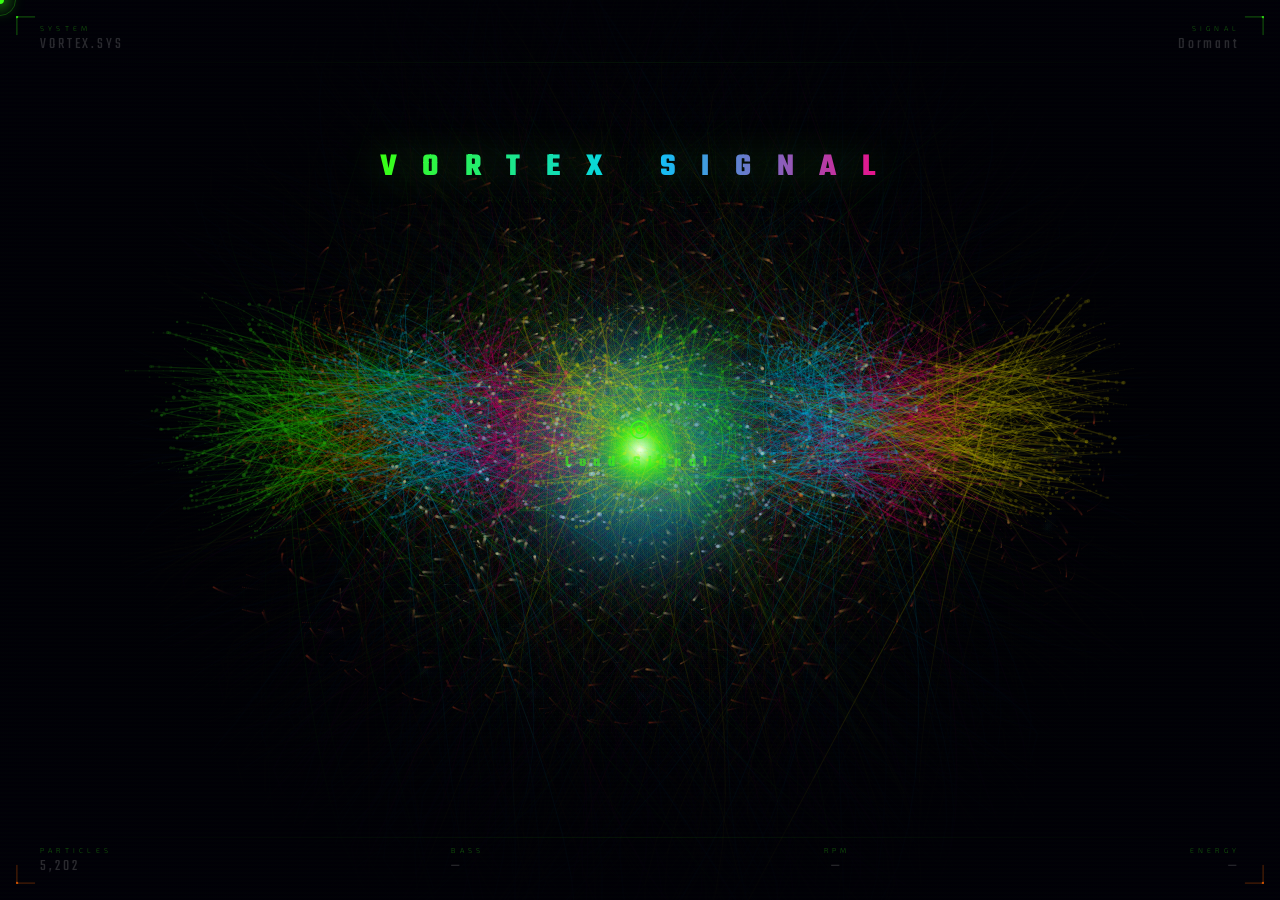
<file: proyectos/vortex/index.html>
<!DOCTYPE html>
<html lang="en">
<head>
<meta charset="UTF-8">
<meta name="viewport" content="width=device-width, initial-scale=1.0, viewport-fit=cover">
<title>VORTEX · VISART.DEV</title>
<style>
@import url('https://fonts.googleapis.com/css2?family=Exo+2:wght@100;300;400;700;900&family=Teko:wght@300;400;600;700&display=swap');

*,*::before,*::after{margin:0;padding:0;box-sizing:border-box}
:root{
  --a:#39ff14;--b:#ff6600;--c:#00cfff;--d:#ff0080;
  --e:#ffee00;--void:#010008;
}
html,body{width:100%;height:100%;background:var(--void);overflow:hidden;cursor:none}

#cur{position:fixed;width:8px;height:8px;border-radius:50%;background:var(--a);pointer-events:none;z-index:1000;transform:translate(-50%,-50%);box-shadow:0 0 16px 4px rgba(57,255,20,.7)}
#cur-ring{position:fixed;width:32px;height:32px;border:1px solid rgba(57,255,20,.25);border-radius:50%;pointer-events:none;z-index:999;transform:translate(-50%,-50%)}

canvas{position:fixed;inset:0;width:100%;height:100%}
#vig{position:fixed;inset:0;background:radial-gradient(ellipse at center,transparent 22%,rgba(1,0,8,.94) 100%);pointer-events:none;z-index:5}
#scan{position:fixed;inset:0;background:repeating-linear-gradient(0deg,transparent,transparent 2px,rgba(57,255,20,.006) 2px,rgba(57,255,20,.006) 4px);pointer-events:none;z-index:6;animation:sm 14s linear infinite}
@keyframes sm{to{background-position:0 80px}}

#ui{position:fixed;inset:0;pointer-events:none;z-index:10}
#top{position:absolute;top:0;left:0;right:0;padding:24px 40px;display:flex;justify-content:space-between}
.tl,.tr{opacity:0;animation:fu .6s ease forwards}
.tl{animation-delay:.8s}.tr{animation-delay:1s;text-align:right}
.lbl{font-family:'Exo 2',sans-serif;font-size:.44rem;font-weight:300;letter-spacing:.6em;color:rgba(57,255,20,.35);text-transform:uppercase;display:block}
.val{font-family:'Teko',sans-serif;font-size:1rem;letter-spacing:.18em;color:rgba(255,255,255,.16);display:block;margin-top:1px}

#ctitle{position:absolute;top:16%;left:50%;transform:translateX(-50%);text-align:center;pointer-events:none;white-space:nowrap}
#ct1{font-family:'Teko',sans-serif;font-weight:700;font-size:clamp(1rem,3vw,2rem);letter-spacing:.8em;background:linear-gradient(90deg,var(--a),var(--c),var(--d));-webkit-background-clip:text;background-clip:text;color:transparent;opacity:0;animation:fu .7s ease forwards 1.3s;filter:drop-shadow(0 0 18px rgba(57,255,20,.35))}
#ct2{font-family:'Exo 2',sans-serif;font-weight:100;font-size:.5rem;letter-spacing:.6em;color:rgba(57,255,20,.22);margin-top:5px;opacity:0;animation:fu .6s ease forwards 1.6s;text-transform:uppercase}

.cm{position:absolute;width:20px;height:20px;opacity:0;animation:fi .3s ease forwards}
.cm svg{width:100%;height:100%}
.cm-tl{top:16px;left:16px;animation-delay:1.8s}.cm-tr{top:16px;right:16px;animation-delay:1.9s}
.cm-bl{bottom:16px;left:16px;animation-delay:2s}.cm-br{bottom:16px;right:16px;animation-delay:2.1s}
.hr{position:absolute;left:40px;right:40px;height:1px;background:linear-gradient(90deg,transparent,rgba(57,255,20,.07),transparent);opacity:0;animation:fi .3s ease forwards}
.hr-t{top:62px;animation-delay:1.6s}.hr-b{bottom:62px;animation-delay:1.7s}

#bot{position:absolute;bottom:0;left:0;right:0;padding:22px 40px;display:flex;justify-content:space-between;align-items:flex-end}
.bs{opacity:0;animation:fu .5s ease forwards}
.b1{animation-delay:1.8s}.b2{animation-delay:1.9s}.b3{animation-delay:2s}.b4{animation-delay:2.1s}

#upl{position:fixed;top:50%;left:50%;transform:translate(-50%,-50%);z-index:20;display:flex;flex-direction:column;align-items:center;gap:16px;transition:opacity .5s,transform .5s;pointer-events:auto}
#upl.gone{opacity:0;transform:translate(-50%,calc(-50% + 16px));pointer-events:none}
.dz{border:1px solid rgba(57,255,20,.18);padding:24px 48px;text-align:center;cursor:pointer;background:rgba(57,255,20,.02);transition:all .3s;clip-path:polygon(12px 0%,100% 0%,100% calc(100% - 12px),calc(100% - 12px) 100%,0% 100%,0% 12px);position:relative}
.dz::before{content:'';position:absolute;inset:0;background:linear-gradient(135deg,rgba(57,255,20,.04),transparent 55%)}
.dz:hover{border-color:rgba(57,255,20,.45);box-shadow:0 0 26px rgba(57,255,20,.1)}
.dz.over{border-color:var(--b);box-shadow:0 0 26px rgba(255,102,0,.2)}
.dz-ico{font-size:1.5rem;color:var(--a);display:block;margin-bottom:9px}
.dz h3{font-family:'Teko',sans-serif;font-size:.95rem;letter-spacing:.5em;color:rgba(57,255,20,.6);margin-bottom:4px}
.dz p{font-family:'Exo 2',sans-serif;font-weight:300;font-size:.5rem;letter-spacing:.15em;color:rgba(255,255,255,.2)}
#fi{position:absolute;width:1px;height:1px;opacity:0;border:0;padding:0;overflow:hidden}

#np{position:fixed;bottom:24px;left:50%;transform:translateX(-50%);z-index:20;text-align:center;opacity:0;transition:opacity .5s;pointer-events:none}
#np.show{opacity:1;pointer-events:auto}
#tn{font-family:'Teko',sans-serif;font-size:clamp(.7rem,1.6vw,.95rem);letter-spacing:.4em;color:rgba(57,255,20,.65);margin-bottom:9px;filter:drop-shadow(0 0 8px rgba(57,255,20,.45))}
.pbc{display:flex;gap:9px;justify-content:center;margin-bottom:9px}
#pw{width:250px;height:1px;background:rgba(57,255,20,.12);cursor:pointer;margin:0 auto 7px}
#pb{height:100%;background:linear-gradient(90deg,var(--a),var(--b));width:0%;box-shadow:0 0 6px var(--a)}
#td{font-family:'Exo 2',sans-serif;font-weight:300;font-size:.44rem;letter-spacing:.2em;color:rgba(255,255,255,.2)}

.btn{font-family:'Teko',sans-serif;font-size:.75rem;letter-spacing:.5em;padding:6px 16px;border:1px solid rgba(57,255,20,.28);background:transparent;color:rgba(57,255,20,.6);cursor:pointer;transition:all .2s;clip-path:polygon(8px 0%,100% 0%,100% calc(100% - 8px),calc(100% - 8px) 100%,0% 100%,0% 8px)}
.btn:hover{color:var(--a);border-color:rgba(57,255,20,.65);box-shadow:0 0 14px rgba(57,255,20,.22)}
.btn.o{border-color:rgba(255,102,0,.28);color:rgba(255,102,0,.6)}
.btn.o:hover{color:var(--b);border-color:rgba(255,102,0,.65);box-shadow:0 0 14px rgba(255,102,0,.22)}

#eq{position:fixed;bottom:0;left:0;right:0;height:50px;z-index:8;pointer-events:none;display:flex;align-items:flex-end;gap:1px;padding:0 40px;opacity:0;transition:opacity .5s}
#eq.show{opacity:1}
.eqb{flex:1;transform-origin:bottom;height:0;background:linear-gradient(0deg,rgba(57,255,20,.55),rgba(255,102,0,.2))}

@keyframes fu{from{opacity:0;transform:translateY(8px)}to{opacity:1;transform:translateY(0)}}
@keyframes fi{from{opacity:0}to{opacity:1}}

/* ═══ COMPATIBILIDAD — nada de esto altera la composicion ═══ */
html,body{overscroll-behavior:none;-webkit-text-size-adjust:100%;
  -webkit-tap-highlight-color:transparent}
canvas{touch-action:none}
.btn,.dz{touch-action:manipulation}
/* safe-area del iPhone. Si el navegador no soporta env() estas reglas
   se descartan solas y quedan las originales */
#top{padding-top:calc(24px + env(safe-area-inset-top));
  padding-left:calc(40px + env(safe-area-inset-left));
  padding-right:calc(40px + env(safe-area-inset-right))}
#bot{padding-bottom:calc(22px + env(safe-area-inset-bottom));
  padding-left:calc(40px + env(safe-area-inset-left));
  padding-right:calc(40px + env(safe-area-inset-right))}
#eq{height:calc(50px + env(safe-area-inset-bottom));padding-bottom:env(safe-area-inset-bottom)}
#np{bottom:calc(24px + env(safe-area-inset-bottom))}
.cm-tl{top:calc(16px + env(safe-area-inset-top));left:calc(16px + env(safe-area-inset-left))}
.cm-tr{top:calc(16px + env(safe-area-inset-top));right:calc(16px + env(safe-area-inset-right))}
.cm-bl{bottom:calc(16px + env(safe-area-inset-bottom));left:calc(16px + env(safe-area-inset-left))}
.cm-br{bottom:calc(16px + env(safe-area-inset-bottom));right:calc(16px + env(safe-area-inset-right))}
/* la linea sigue siendo de 1px; solo gana 12px invisibles arriba y abajo
   para que se pueda tocar con el dedo */
#pw{padding:12px 0;box-sizing:content-box;background-clip:content-box;touch-action:none}

/* En telefono la caja de carga salia al 50% del ancho y a dos lineas.
   La compactamos para dejar mas galaxia y mas letras a la vista.
   En PC no cambia nada. */
@media (max-width:600px){
  .dz{padding:11px 16px}
  .dz-ico{font-size:.95rem;margin-bottom:3px}
  .dz h3{font-size:.62rem;letter-spacing:.2em;margin-bottom:2px}
  .dz p{font-size:.38rem;letter-spacing:.06em}
}
</style>
</head>
<body>

<div id="cur"></div><div id="cur-ring"></div>
<canvas id="c"></canvas>
<div id="vig"></div><div id="scan"></div>
<div id="eq"></div>

<div id="ui">
  <div id="top">
    <div class="tl"><span class="lbl">System</span><span class="val">VORTEX.SYS</span></div>
    <div class="tr"><span class="lbl">Signal</span><span class="val" id="sv">Dormant</span></div>
  </div>
  <div class="cm cm-tl"><svg viewBox="0 0 22 22" fill="none"><path d="M1 21V1H21" stroke="rgba(57,255,20,.4)" stroke-width="1"/><circle cx="1" cy="1" r="1.5" fill="rgba(57,255,20,.7)"/></svg></div>
  <div class="cm cm-tr"><svg viewBox="0 0 22 22" fill="none"><path d="M21 21V1H1" stroke="rgba(57,255,20,.4)" stroke-width="1"/><circle cx="21" cy="1" r="1.5" fill="rgba(57,255,20,.7)"/></svg></div>
  <div class="cm cm-bl"><svg viewBox="0 0 22 22" fill="none"><path d="M1 1V21H21" stroke="rgba(255,102,0,.4)" stroke-width="1"/><circle cx="1" cy="21" r="1.5" fill="rgba(255,102,0,.7)"/></svg></div>
  <div class="cm cm-br"><svg viewBox="0 0 22 22" fill="none"><path d="M21 1V21H1" stroke="rgba(255,102,0,.4)" stroke-width="1"/><circle cx="21" cy="21" r="1.5" fill="rgba(255,102,0,.7)"/></svg></div>
  <div class="hr hr-t"></div><div class="hr hr-b"></div>
  <div id="ctitle">
    <div id="ct1">VORTEX SIGNAL</div>
    <div id="ct2">Spiral Galaxy Audio Reactor · VISART.DEV</div>
  </div>
  <div id="bot">
    <div class="bs b1"><span class="lbl">Particles</span><span class="val" id="sp">—</span></div>
    <div class="bs b2"><span class="lbl">Bass</span><span class="val" id="sb">—</span></div>
    <div class="bs b3" style="text-align:center"><span class="lbl">RPM</span><span class="val" id="srpm">—</span></div>
    <div class="bs b4" style="text-align:right"><span class="lbl">Energy</span><span class="val" id="se">—</span></div>
  </div>
</div>

<div id="upl">
  <label class="dz" id="dz" for="fi">
    <span class="dz-ico">◎</span>
    <h3>Load Signal</h3>
    <p>Drag MP3 · WAV · OGG · FLAC</p>
  </label>
  <input type="file" id="fi" accept="audio/*,.mp3,.wav,.ogg,.flac,.m4a,.aac,.opus">
</div>

<div id="np">
  <div id="tn">—</div>
  <div class="pbc">
    <button class="btn" id="pbtn" onclick="togglePlay()">PLAY</button>
    <button class="btn o" onclick="newTrack()">EJECT</button>
  </div>
  <div id="pw" onclick="seekA(event)"><div id="pb"></div></div>
  <div id="td">0:00 / 0:00</div>
</div>
<audio id="aud" crossorigin="anonymous" playsinline webkit-playsinline></audio>

<script>
// ═══════════════════════════════════════════════════
// VORTEX — VISART.DEV Spiral Galaxy Audio Reactor
// ═══════════════════════════════════════════════════
const canvas=document.getElementById('c');
const ctx=canvas.getContext('2d');
let W,H,cx,cy,T=0,playing=false;
let mx=0,my=0,curX=0,curY=0,ringX=0,ringY=0;
const curDot=document.getElementById('cur');
const curRing=document.getElementById('cur-ring');

const audEl=document.getElementById('aud');
let actx,analyser,src,connected=false,freqData,timeData,bufLen;
let bass=0,mid=0,high=0,avg=0;
let bassHist=new Array(50).fill(0),beatDetected=false,beatFlash=0;
let galaxyAngle=0,pulsarRadius=0,pulsarFlash=0;

// Comprueba que el lienzo PINTA a esta resolucion. Si el navegador no puede
// reservar la memoria no da error: deja de dibujar en silencio.
function lienzoPinta(){
  try{
    ctx.save(); ctx.setTransform(1,0,0,1,0,0);
    ctx.fillStyle='#f00'; ctx.fillRect(0,0,2,2);
    const d=ctx.getImageData(0,0,1,1).data;
    ctx.clearRect(0,0,2,2); ctx.restore();
    return d[0]>200;
  }catch(e){ return false }
}
let DPR=1, rsT, listo=false;
function medidas(){
  const d=document.documentElement;
  return [window.innerWidth||d.clientWidth||0, window.innerHeight||d.clientHeight||0];
}
function resize(){
  const [w,h]=medidas();
  if(w<2||h<2){                       // el contenedor todavia no tiene tamaño
    clearTimeout(rsT); rsT=setTimeout(resize,100);   // reintentar, no reventar
    return;
  }
  let dpr=Math.min(window.devicePixelRatio||1,2);
  W=w; H=h;
  if(W*H*dpr*dpr>4.2e6) dpr=Math.max(1,Math.sqrt(4.2e6/(W*H)));
  for(;;){
    canvas.width=Math.round(W*dpr); canvas.height=Math.round(H*dpr);
    canvas.style.width=W+'px'; canvas.style.height=H+'px';
    ctx.setTransform(dpr,0,0,dpr,0,0);      // se sigue dibujando en px CSS
    if(dpr<=1||lienzoPinta())break;
    dpr=(dpr>1.5)?1.5:1;
  }
  DPR=dpr;
  cx=W/2; cy=H/2;
  buildTargets();
  listo=true;
}
window.addEventListener('resize',()=>{clearTimeout(rsT);rsT=setTimeout(resize,150)});
window.addEventListener('orientationchange',()=>{clearTimeout(rsT);rsT=setTimeout(resize,300)});

function movePointer(x,y){
  mx=x;my=y;curX=x;curY=y;
  curDot.style.left=x+'px';curDot.style.top=y+'px';
}
window.addEventListener('mousemove',e=>movePointer(e.clientX,e.clientY));
window.addEventListener('touchstart',e=>{
  const t=e.touches[0]; if(t)movePointer(t.clientX,t.clientY);
  if(actx&&actx.state==='suspended')actx.resume();
},{passive:true});
window.addEventListener('touchmove',e=>{const t=e.touches[0];if(t)movePointer(t.clientX,t.clientY)},{passive:true});

// ── AUDIO ──────────────────────────────────────────
function initAudio(){
  if(!actx){
    actx=new(window.AudioContext||window.webkitAudioContext)();
    analyser=actx.createAnalyser();
    analyser.fftSize=2048;analyser.smoothingTimeConstant=.8;
    bufLen=analyser.frequencyBinCount;
    freqData=new Uint8Array(bufLen);
    timeData=new Uint8Array(bufLen);
  }
  if(!connected){
    src=actx.createMediaElementSource(audEl);
    src.connect(analyser);analyser.connect(actx.destination);
    connected=true;
  }
}
function getAudio(){
  if(!analyser)return;
  analyser.getByteFrequencyData(freqData);
  analyser.getByteTimeDomainData(timeData);
  const a=(s,e)=>{let t=0;for(let i=s;i<e&&i<bufLen;i++)t+=freqData[i];return t/(e-s)/255};
  bass=a(0,8);mid=a(8,80);high=a(80,400);avg=a(0,bufLen);
  bassHist.push(bass);bassHist.shift();
  const mean=bassHist.reduce((a,b)=>a+b)/bassHist.length;
  const prev=beatDetected;
  beatDetected=bass>mean*1.48&&bass>.18;
  if(beatDetected&&!prev){beatFlash=1;pulsarFlash=1;}
  beatFlash*=.86; pulsarFlash*=.9;
}

const fiEl=document.getElementById('fi'),dzEl=document.getElementById('dz');
fiEl.addEventListener('change',e=>loadFile(e.target.files[0]));
dzEl.addEventListener('dragover',e=>{e.preventDefault();dzEl.classList.add('over')});
dzEl.addEventListener('dragleave',()=>dzEl.classList.remove('over'));
dzEl.addEventListener('drop',e=>{e.preventDefault();dzEl.classList.remove('over');loadFile(e.dataTransfer.files[0])});

const AUDIO_RX=/\.(mp3|wav|ogg|oga|opus|flac|m4a|aac|aif|aiff|weba|webm|mp4)$/i;
function loadFile(file){
  if(!file)return;
  if(!((file.type&&file.type.indexOf('audio')===0)||AUDIO_RX.test(file.name||'')))return;
  initAudio();
  if(actx&&actx.state==='suspended')actx.resume();
  audEl.src=URL.createObjectURL(file);
  const pr=audEl.play(); if(pr&&pr.catch)pr.catch(()=>{});
  playing=true;
  document.getElementById('pbtn').textContent='PAUSE';
  document.getElementById('tn').textContent=file.name.replace(/\.[^.]+$/,'').toUpperCase();
  document.getElementById('upl').classList.add('gone');
  document.getElementById('np').classList.add('show');
  document.getElementById('eq').classList.add('show');
  document.getElementById('sv').textContent='Active';
  if(actx.state==='suspended')actx.resume();
}
function togglePlay(){
  if(!audEl.src)return;
  if(actx&&actx.state==='suspended')actx.resume();
  if(playing){audEl.pause();playing=false;document.getElementById('pbtn').textContent='PLAY';}
  else{audEl.play();playing=true;document.getElementById('pbtn').textContent='PAUSE';}
}
function newTrack(){
  audEl.pause();playing=false;
  document.getElementById('upl').classList.remove('gone');
  document.getElementById('np').classList.remove('show');
  document.getElementById('eq').classList.remove('show');
  document.getElementById('sv').textContent='Dormant';
  fiEl.value='';bass=mid=high=avg=0;beatDetected=false;
}
function seekA(e){
  if(!audEl.duration||!isFinite(audEl.duration))return;
  const r=document.getElementById('pw').getBoundingClientRect();
  const x=(e.clientX!==undefined)?e.clientX:(e.touches&&e.touches[0]?e.touches[0].clientX:0);
  audEl.currentTime=Math.min(1,Math.max(0,(x-r.left)/r.width))*audEl.duration;
}
document.getElementById('pw').addEventListener('touchstart',seekA,{passive:true});
document.getElementById('pw').addEventListener('touchmove',seekA,{passive:true});
audEl.addEventListener('timeupdate',()=>{
  if(!audEl.duration)return;
  document.getElementById('pb').style.width=(audEl.currentTime/audEl.duration*100)+'%';
  const f=n=>`${Math.floor(n/60)}:${String(Math.floor(n%60)).padStart(2,'0')}`;
  document.getElementById('td').textContent=`${f(audEl.currentTime)} / ${f(audEl.duration)}`;
});
audEl.addEventListener('ended',()=>{playing=false;document.getElementById('pbtn').textContent='PLAY';});

// ── EQ ─────────────────────────────────────────────
const eqWrap=document.getElementById('eq');
const EQN=90;const eqEls=[];
for(let i=0;i<EQN;i++){const d=document.createElement('div');d.className='eqb';eqWrap.appendChild(d);eqEls.push(d);}
function updateEQ(){
  if(!freqData)return;
  for(let i=0;i<EQN;i++){
    const v=(freqData[Math.floor(i/EQN*bufLen*.55)]||0)/255;
    eqEls[i].style.height=(v*50)+'px';
  }
}

// ══════════════════════════════════════════════════
// TEXT TARGETS — VISART.DEV
// ══════════════════════════════════════════════════
const BRAND='VISART.DEV';
const PAL=[[57,255,20],[255,102,0],[0,207,255],[255,0,128],[255,238,0]];
let targets=[];
let textParticles=[];

function buildTargets(){
  targets=[];
  const off=document.createElement('canvas');
  const ow=Math.max(16,Math.round(Math.min(W*.92,1100))),oh=Math.max(16,Math.round(Math.min(H*.38,200)));
  off.width=ow;off.height=oh;
  const oc=off.getContext('2d');
  let fs=Math.min(ow*.185,oh*.88);          // MISMA formula que el original
  const setF=()=>{oc.font=`700 ${fs}px 'Teko',sans-serif`};
  setF();
  const chars=BRAND.split('');
  let widths=chars.map(ch=>oc.measureText(ch).width);
  let total=widths.reduce((a,b)=>a+b,0);
  if(total>ow*.94&&total>0){                 // red de seguridad: no cortarse nunca
    fs*=ow*.94/total; setF();
    widths=chars.map(ch=>oc.measureText(ch).width);
    total=widths.reduce((a,b)=>a+b,0);
  }
  oc.clearRect(0,0,ow,oh);
  oc.fillStyle='#fff';
  oc.textAlign='left';oc.textBaseline='middle';
  const zn=new Uint8Array(ow);               // x -> color, uno por letra
  let pen=(ow-total)/2;
  for(let i=0;i<chars.length;i++){
    oc.fillText(chars[i],pen,oh/2);
    const a=Math.max(0,Math.floor(pen)),b=Math.min(ow,Math.ceil(pen+widths[i]));
    for(let x=a;x<b;x++)zn[x]=i%PAL.length;
    pen+=widths[i];
  }
  const id=oc.getImageData(0,0,ow,oh).data;
  const step=4;
  for(let py=0;py<oh;py+=step){
    for(let px=0;px<ow;px+=step){
      if(id[(py*ow+px)*4+3]>100){
        const sx=(px/ow-.5)*ow+cx;
        const sy=(py/oh-.5)*oh+cy;
        const c=PAL[zn[px]]||PAL[0];
        targets.push({x:sx,y:sy,r:c[0],g:c[1],b:c[2]});
      }
    }
  }
  syncTP();
}

// ══════════════════════════════════════════════════
// TEXT PARTICLE CLASS
// ══════════════════════════════════════════════════
class TextParticle{
  constructor(tgt){
    this.tx=tgt.x;this.ty=tgt.y;
    this.cr=tgt.r;this.cg=tgt.g;this.cb=tgt.b;
    // Spawn spiraling in from galaxy edge
    const ang=Math.random()*Math.PI*2;
    const dist=Math.min(W,H)*(.3+Math.random()*.3);
    this.x=cx+Math.cos(ang)*dist;
    this.y=cy+Math.sin(ang)*dist;
    this.vx=0;this.vy=0;
    this.size=Math.random()*1.7+.4;
    this.alpha=0;this.gathered=false;
    this.trail=[];this.trailLen=Math.floor(Math.random()*10+4);
    this.twinklePhase=Math.random()*Math.PI*2;
    this.twinkleSpeed=.05+Math.random()*.08;
  }
  update(){
    this.twinklePhase+=this.twinkleSpeed+(playing?high*.1:0);

    // Beat blast
    if(beatDetected&&this.gathered&&Math.random()<.5){
      const ang=Math.random()*Math.PI*2;
      const f=bass*(12+Math.random()*10);
      this.vx+=Math.cos(ang)*f;this.vy+=Math.sin(ang)*f;
      this.gathered=false;
    }

    const dx=this.tx-this.x,dy=this.ty-this.y;
    const d=Math.sqrt(dx*dx+dy*dy)||1;

    // Spring
    const sp=playing?(.06+mid*.1):.042;
    this.vx+=dx*sp;this.vy+=dy*sp;

    // Bass repels outward radially from text
    if(playing&&bass>.28){
      this.vx+=(dx/d)*-bass*bass*6;
      this.vy+=(dy/d)*-bass*bass*6;
    }

    // Galaxy spin force — adds rotation
    const toCx=cx-this.x,toCy=cy-this.y;
    const toDist=Math.sqrt(toCx*toCx+toCy*toCy)||1;
    const spinAmt=playing?(mid*.004):.001;
    this.vx+=(-toCy/toDist)*spinAmt*toDist*.015;
    this.vy+=(toCx/toDist)*spinAmt*toDist*.015;

    // High flutter
    if(playing&&high>.2){
      this.vx+=(Math.random()-.5)*high*2.5;
      this.vy+=(Math.random()-.5)*high*2.5;
    }

    // Mouse repel
    const mdx=this.x-mx,mdy=this.y-my;
    const md=Math.sqrt(mdx*mdx+mdy*mdy)||1;
    if(md<120){const f=(120-md)/120*4.5;this.vx+=mdx/md*f;this.vy+=mdy/md*f;}

    const damp=playing?(.77+mid*.06):.81;
    this.vx*=damp;this.vy*=damp;
    this.trail.unshift({x:this.x,y:this.y});
    if(this.trail.length>this.trailLen)this.trail.pop();
    this.x+=this.vx;this.y+=this.vy;
    if(d<2.5)this.gathered=true;
    const tA=playing?(.5+avg*.5):.42;
    this.alpha+=(tA-this.alpha)*.055;
  }
  draw(){
    if(this.alpha<.01)return;
    const twinkle=Math.sin(this.twinklePhase)*.25+.75;
    const pulse=playing&&beatDetected?(1+bass*.95):1;
    const sz=this.size*pulse*twinkle;

    // Trail
    if(this.trail.length>1){
      for(let i=0;i<this.trail.length-1;i++){
        const a=this.alpha*(1-i/this.trail.length)*.42;
        ctx.beginPath();
        ctx.moveTo(this.trail[i].x,this.trail[i].y);
        ctx.lineTo(this.trail[i+1].x,this.trail[i+1].y);
        ctx.strokeStyle=`rgba(${this.cr},${this.cg},${this.cb},${a})`;
        ctx.lineWidth=sz*(1-i/this.trail.length)*.9;ctx.stroke();
      }
    }

    ctx.beginPath();ctx.arc(this.x,this.y,sz,0,Math.PI*2);
    ctx.fillStyle=`rgba(${this.cr},${this.cg},${this.cb},${this.alpha*twinkle})`;ctx.fill();

    // Glow
    if(this.alpha>.35){
      const gr=sz*(playing&&beatDetected?5.5+bass*6:3.2);
      const grd=ctx.createRadialGradient(this.x,this.y,0,this.x,this.y,gr);
      const ga=playing&&beatDetected?this.alpha*.5*bass:this.alpha*.16;
      grd.addColorStop(0,`rgba(${this.cr},${this.cg},${this.cb},${ga})`);
      grd.addColorStop(1,'rgba(0,0,0,0)');
      ctx.beginPath();ctx.arc(this.x,this.y,gr,0,Math.PI*2);
      ctx.fillStyle=grd;ctx.fill();
    }
  }
}
function syncTP(){
  const need=targets.length;
  while(textParticles.length<need)
    textParticles.push(new TextParticle(targets[textParticles.length%targets.length]||targets[0]));
  textParticles.length=need;
  for(let i=0;i<need;i++){
    textParticles[i].tx=targets[i].x;textParticles[i].ty=targets[i].y;
    textParticles[i].cr=targets[i].r;textParticles[i].cg=targets[i].g;textParticles[i].cb=targets[i].b;
  }
}

// ══════════════════════════════════════════════════
// SPIRAL GALAXY ARMS
// ══════════════════════════════════════════════════
let starPool=[];
const STAR_COUNT=1800;

class GalaxyStar{
  constructor(){this.reset(true);}
  reset(init=false){
    // Spiral arm placement
    const arm=Math.floor(Math.random()*3);
    const armAngle=(arm/3)*Math.PI*2;
    this.armIndex=arm;
    const t=Math.random();
    const spiralAngle=armAngle+t*Math.PI*3.5+galaxyAngle;
    const r=30+t*Math.min(W,H)*.46*(init?Math.random():1);
    const spread=(Math.random()-.5)*30*(1+t*2);
    this.x=cx+Math.cos(spiralAngle)*(r+spread);
    this.y=cy+Math.sin(spiralAngle)*(r+spread)*.62;
    this.baseX=this.x;this.baseY=this.y;
    this.spiralT=t;
    this.spiralArm=armAngle;
    this.size=Math.random()*(1-t*.5)*2+.2;
    this.brightness=Math.random()*.7+.3;
    this.phase=Math.random()*Math.PI*2;
    this.phaseSpeed=Math.random()*.03+.01;
    // Color: inner hot blue-white, outer cool orange-red
    const temp=1-t;
    if(temp>.7){this.r=200;this.g=220;this.b=255;}      // blue-white hot
    else if(temp>.4){this.r=255;this.g=240;this.b=180;} // yellow
    else if(temp>.2){this.r=255;this.g=160;this.b=80;}  // orange
    else{this.r=255;this.g=80;this.b=40;}                // red cool
    this.vr=0;
    this.life=0;this.maxLife=300+Math.random()*500;
  }
  update(){
    this.life++;this.phase+=this.phaseSpeed;
    const prog=this.life/this.maxLife;

    // Rotate around center with audio-reactive speed
    const rotSpeed=(.003+this.spiralT*.001)*(playing?1+mid*.5:1)*(1-this.spiralT*.3);
    galaxyAngle+=rotSpeed/STAR_COUNT;

    const spiralAngle=this.spiralArm+this.spiralT*Math.PI*3.5+galaxyAngle;
    const r=30+this.spiralT*Math.min(W,H)*.46;
    const spread=(Math.sin(this.phase)*20)*(1+this.spiralT);
    const audioWarp=playing?Math.sin(this.spiralT*8+T*2)*avg*25:0;
    const beatWarp=playing&&beatDetected?bass*40*(1-this.spiralT):0;

    this.x=cx+Math.cos(spiralAngle)*(r+spread+audioWarp+beatWarp);
    this.y=cy+Math.sin(spiralAngle)*(r+spread+audioWarp+beatWarp)*.62;

    if(prog>.85)this.brightness*=.98;
    if(this.life>=this.maxLife)this.reset();
  }
  draw(){
    const twinkle=Math.sin(this.phase)*.3+.7;
    const audioBoost=playing?avg*.4:0;
    const a=this.brightness*twinkle*(playing?(.5+avg*.6):.4);
    const sz=this.size*(1+audioBoost)*(playing&&beatDetected?1+bass*.4:1);

    ctx.beginPath();ctx.arc(this.x,this.y,sz,0,Math.PI*2);
    ctx.fillStyle=`rgba(${this.r},${this.g},${this.b},${a})`;ctx.fill();

    if(sz>1&&a>.4){
      const grd=ctx.createRadialGradient(this.x,this.y,0,this.x,this.y,sz*3);
      grd.addColorStop(0,`rgba(${this.r},${this.g},${this.b},${a*.4})`);
      grd.addColorStop(1,'rgba(0,0,0,0)');
      ctx.beginPath();ctx.arc(this.x,this.y,sz*3,0,Math.PI*2);
      ctx.fillStyle=grd;ctx.fill();
    }
  }
}
for(let i=0;i<STAR_COUNT;i++)starPool.push(new GalaxyStar());

// ══════════════════════════════════════════════════
// PULSAR CORE
// ══════════════════════════════════════════════════
function drawPulsar(){
  const baseR=Math.min(W,H)*.055;
  const pR=baseR*(playing?1+bass*.9:1);
  pulsarRadius=pR;

  // Outer plasma corona
  for(let g=0;g<7;g++){
    const gr=pR*(4-g*.3);
    const intensity=playing?(.04+bass*.1+avg*.06):.025;
    const grd=ctx.createRadialGradient(cx,cy,0,cx,cy,gr);
    const hue=playing?(100+bass*160+T*25)%360:110;
    grd.addColorStop(0,`hsla(${hue},100%,80%,${intensity*(1-g/7)*2.5})`);
    grd.addColorStop(.5,`hsla(${(hue+90)%360},100%,50%,${intensity*(1-g/7)})`);
    grd.addColorStop(1,'rgba(0,0,0,0)');
    ctx.beginPath();ctx.arc(cx,cy,gr,0,Math.PI*2);ctx.fillStyle=grd;ctx.fill();
  }

  // Spinning pulsar beam (sweeps around)
  const beamAngle=T*(playing?2+mid*3:1.5);
  const beamLen=Math.min(W,H)*.5;
  const beamA=playing?.06+high*.08:.03;
  for(let b=0;b<2;b++){
    const ang=beamAngle+b*Math.PI;
    const grd=ctx.createLinearGradient(cx,cy,cx+Math.cos(ang)*beamLen,cy+Math.sin(ang)*beamLen);
    grd.addColorStop(0,`rgba(57,255,20,${beamA*4})`);
    grd.addColorStop(.2,`rgba(57,255,20,${beamA*2})`);
    grd.addColorStop(1,'rgba(57,255,20,0)');
    ctx.beginPath();ctx.moveTo(cx,cy);ctx.lineTo(cx+Math.cos(ang)*beamLen,cy+Math.sin(ang)*beamLen);
    ctx.strokeStyle=grd;ctx.lineWidth=playing?8+bass*20:6;ctx.stroke();
  }

  // Pulsar rings — concentric expanding
  if(playing){
    for(let ring=0;ring<4;ring++){
      const rr=pR*(1.5+ring*.8)*(1+pulsarFlash*(.5-ring*.1));
      const ra=pulsarFlash*(.4-ring*.08);
      if(ra<.01)continue;
      ctx.beginPath();ctx.arc(cx,cy,rr,0,Math.PI*2);
      ctx.strokeStyle=`rgba(57,255,20,${ra})`;
      ctx.lineWidth=2-ring*.4;ctx.stroke();
    }
  }

  // Solid core
  const cGrd=ctx.createRadialGradient(cx,cy,0,cx,cy,pR);
  cGrd.addColorStop(0,'rgba(255,255,255,.95)');
  cGrd.addColorStop(.4,playing?`rgba(57,255,20,${.7+bass*.3})`:`rgba(57,255,20,.5)`);
  cGrd.addColorStop(.8,`rgba(0,150,80,${playing?.3+bass*.2:.15})`);
  cGrd.addColorStop(1,'rgba(0,0,0,0)');
  ctx.beginPath();ctx.arc(cx,cy,pR,0,Math.PI*2);ctx.fillStyle=cGrd;ctx.fill();
}

// ══════════════════════════════════════════════════
// GALAXY DUST LANES
// ══════════════════════════════════════════════════
function drawDustLanes(){
  const alpha=playing?(.02+avg*.025):.014;
  ctx.save();
  for(let arm=0;arm<3;arm++){
    const armAng=(arm/3)*Math.PI*2+galaxyAngle;
    for(let s=0;s<40;s++){
      const t=s/40;
      const ang=armAng+t*Math.PI*3.5;
      const r=40+t*Math.min(W,H)*.44;
      const x=cx+Math.cos(ang)*r;
      const y=cy+Math.sin(ang)*r*.62;
      const dustR=playing?(6+avg*15+bass*(1-t)*20):(5+t*3);
      const hue=playing?(100+arm*60+T*15)%360:(100+arm*60);
      const grd=ctx.createRadialGradient(x,y,0,x,y,dustR);
      grd.addColorStop(0,`hsla(${hue},60%,40%,${alpha*2})`);
      grd.addColorStop(1,'rgba(0,0,0,0)');
      ctx.beginPath();ctx.arc(x,y,dustR,0,Math.PI*2);ctx.fillStyle=grd;ctx.fill();
    }
  }
  ctx.restore();
}

// ══════════════════════════════════════════════════
// FREQUENCY RIPPLE RINGS (around galaxy)
// ══════════════════════════════════════════════════
function drawFreqRings(){
  if(!freqData||!playing)return;
  const R=Math.min(W,H)*.48;
  const rings=3;
  for(let ring=0;ring<rings;ring++){
    ctx.beginPath();
    const segments=120;
    for(let i=0;i<=segments;i++){
      const ang=(i/segments)*Math.PI*2;
      const idx=Math.floor(i/segments*bufLen*.5);
      const v=(freqData[idx]||0)/255;
      const r=R*(1+ring*.12)+v*(25+mid*35)*(1-ring*.2);
      const x=cx+Math.cos(ang)*r;
      const y=cy+Math.sin(ang)*r*.65;
      i===0?ctx.moveTo(x,y):ctx.lineTo(x,y);
    }
    const hue=(ring*120+T*35+bass*90)%360;
    ctx.strokeStyle=`hsla(${hue},100%,60%,${.15+mid*.2-ring*.04})`;
    ctx.lineWidth=1+avg;ctx.stroke();
  }
}

// ══════════════════════════════════════════════════
// WAVEFORM POLAR (time domain ring)
// ══════════════════════════════════════════════════
function drawWaveRing(){
  if(!timeData||!playing)return;
  const R=Math.min(W,H)*.38;
  ctx.beginPath();
  for(let i=0;i<bufLen;i++){
    const ang=(i/bufLen)*Math.PI*2-Math.PI/2;
    const v=(timeData[i]/128-1);
    const r=R+v*(35+bass*55);
    const x=cx+Math.cos(ang)*r;
    const y=cy+Math.sin(ang)*r*.65;
    i===0?ctx.moveTo(x,y):ctx.lineTo(x,y);
  }
  ctx.closePath();
  const hue=(T*40+bass*80)%360;
  ctx.strokeStyle=`hsla(${hue},100%,65%,${.3+mid*.3})`;
  ctx.lineWidth=1.2+avg*1.8;ctx.stroke();
}

// ══════════════════════════════════════════════════
// GALACTIC CENTER GLOW
// ══════════════════════════════════════════════════
function drawGalacticGlow(){
  const R=Math.min(W,H)*(.38+avg*.12);
  const grd=ctx.createRadialGradient(cx,cy,0,cx,cy,R);
  const intensity=playing?(.05+bass*.1):.03;
  grd.addColorStop(0,`rgba(57,255,20,${intensity*2})`);
  grd.addColorStop(.15,`rgba(100,200,80,${intensity})`);
  grd.addColorStop(.4,`rgba(40,80,20,${intensity*.4})`);
  grd.addColorStop(1,'rgba(1,0,8,0)');
  ctx.beginPath();ctx.arc(cx,cy,R,0,Math.PI*2);ctx.fillStyle=grd;ctx.fill();

  // Beat shockwave
  if(beatDetected&&playing){
    const sr=Math.min(W,H)*(.1+bass*.5);
    const sg=ctx.createRadialGradient(cx,cy,sr*.3,cx,cy,sr);
    sg.addColorStop(0,'rgba(57,255,20,0)');
    sg.addColorStop(.5,`rgba(57,255,20,${bass*.35})`);
    sg.addColorStop(1,'rgba(1,0,8,0)');
    ctx.beginPath();ctx.arc(cx,cy,sr,0,Math.PI*2);ctx.fillStyle=sg;ctx.fill();
  }
}

// ── BEAT FLASH ──────────────────────────────────────
function drawBeatFlash(){
  if(beatFlash<.01)return;
  ctx.fillStyle=`rgba(57,255,20,${beatFlash*.05})`;
  ctx.fillRect(0,0,W,H);
}

// ── STATS ───────────────────────────────────────────
let frame=0;
function updateStats(){
  if(frame%6!==0)return;
  document.getElementById('sp').textContent=(textParticles.length+STAR_COUNT).toLocaleString();
  document.getElementById('sb').textContent=playing?bass.toFixed(3):'—';
  document.getElementById('srpm').textContent=playing?Math.round(galaxyAngle*100)%999:'—';
  document.getElementById('se').textContent=playing?avg.toFixed(3):'—';
}

// ── MAIN LOOP ───────────────────────────────────────
// Si a los 120 fotogramas el lienzo sigue negro teniendo particulas,
// el navegador no puede con esa resolucion: bajamos a 1x como el original.
let vigOK=false;
function vigilante(){
  if(vigOK||frame<120)return;
  vigOK=true;
  try{
    const d=ctx.getImageData(0,0,canvas.width,canvas.height).data;
    let tinta=0;
    for(let i=0;i<d.length;i+=844){ if(d[i]+d[i+1]+d[i+2]>40){ if(++tinta>3)return } }
    if(DPR>1){
      DPR=1; canvas.width=W; canvas.height=H;
      canvas.style.width=W+'px'; canvas.style.height=H+'px';
      ctx.setTransform(1,0,0,1,0,0); buildTargets();
    }
  }catch(e){}
}

let last=0;
function loop(ts){
  const dt=Math.min((ts-last)/16.67,2);last=ts;
  frame++;T+=.016*dt;

  if(!listo){requestAnimationFrame(loop);return}
  if(playing)getAudio();
  else{bass*=.92;mid*=.92;high*=.92;avg*=.92;beatDetected=false;beatFlash*=.9;pulsarFlash*=.9;}

  // Background
  ctx.fillStyle=`rgba(1,0,8,${playing?(.14+bass*.06):.18})`;
  ctx.fillRect(0,0,W,H);

  drawBeatFlash();
  drawGalacticGlow();
  drawDustLanes();
  starPool.forEach(s=>{s.update();s.draw();});
  drawFreqRings();
  drawWaveRing();
  drawPulsar();
  textParticles.forEach(p=>{p.update();p.draw();});
  updateEQ();
  updateStats();
  vigilante();

  // Cursor
  ringX+=(curX-ringX)*.09;ringY+=(curY-ringY)*.09;
  curRing.style.left=ringX+'px';curRing.style.top=ringY+'px';

  requestAnimationFrame(loop);
}

try{ resize() }catch(e){ clearTimeout(rsT); rsT=setTimeout(resize,100) }
// si el contenedor cambia de tamaño despues (visores embebidos, iframes),
// volvemos a dimensionar en cuanto ocurra
if(window.ResizeObserver){
  try{ new ResizeObserver(()=>{clearTimeout(rsT);rsT=setTimeout(resize,60)})
        .observe(document.documentElement) }catch(e){}
}
// Teko llega por red: al cargar hay que rehacer la palabra
if(document.fonts&&document.fonts.ready)document.fonts.ready.then(()=>{if(listo)buildTargets()});
requestAnimationFrame(loop);      // el bucle arranca pase lo que pase
</script>
</body>
</html>
</file>
